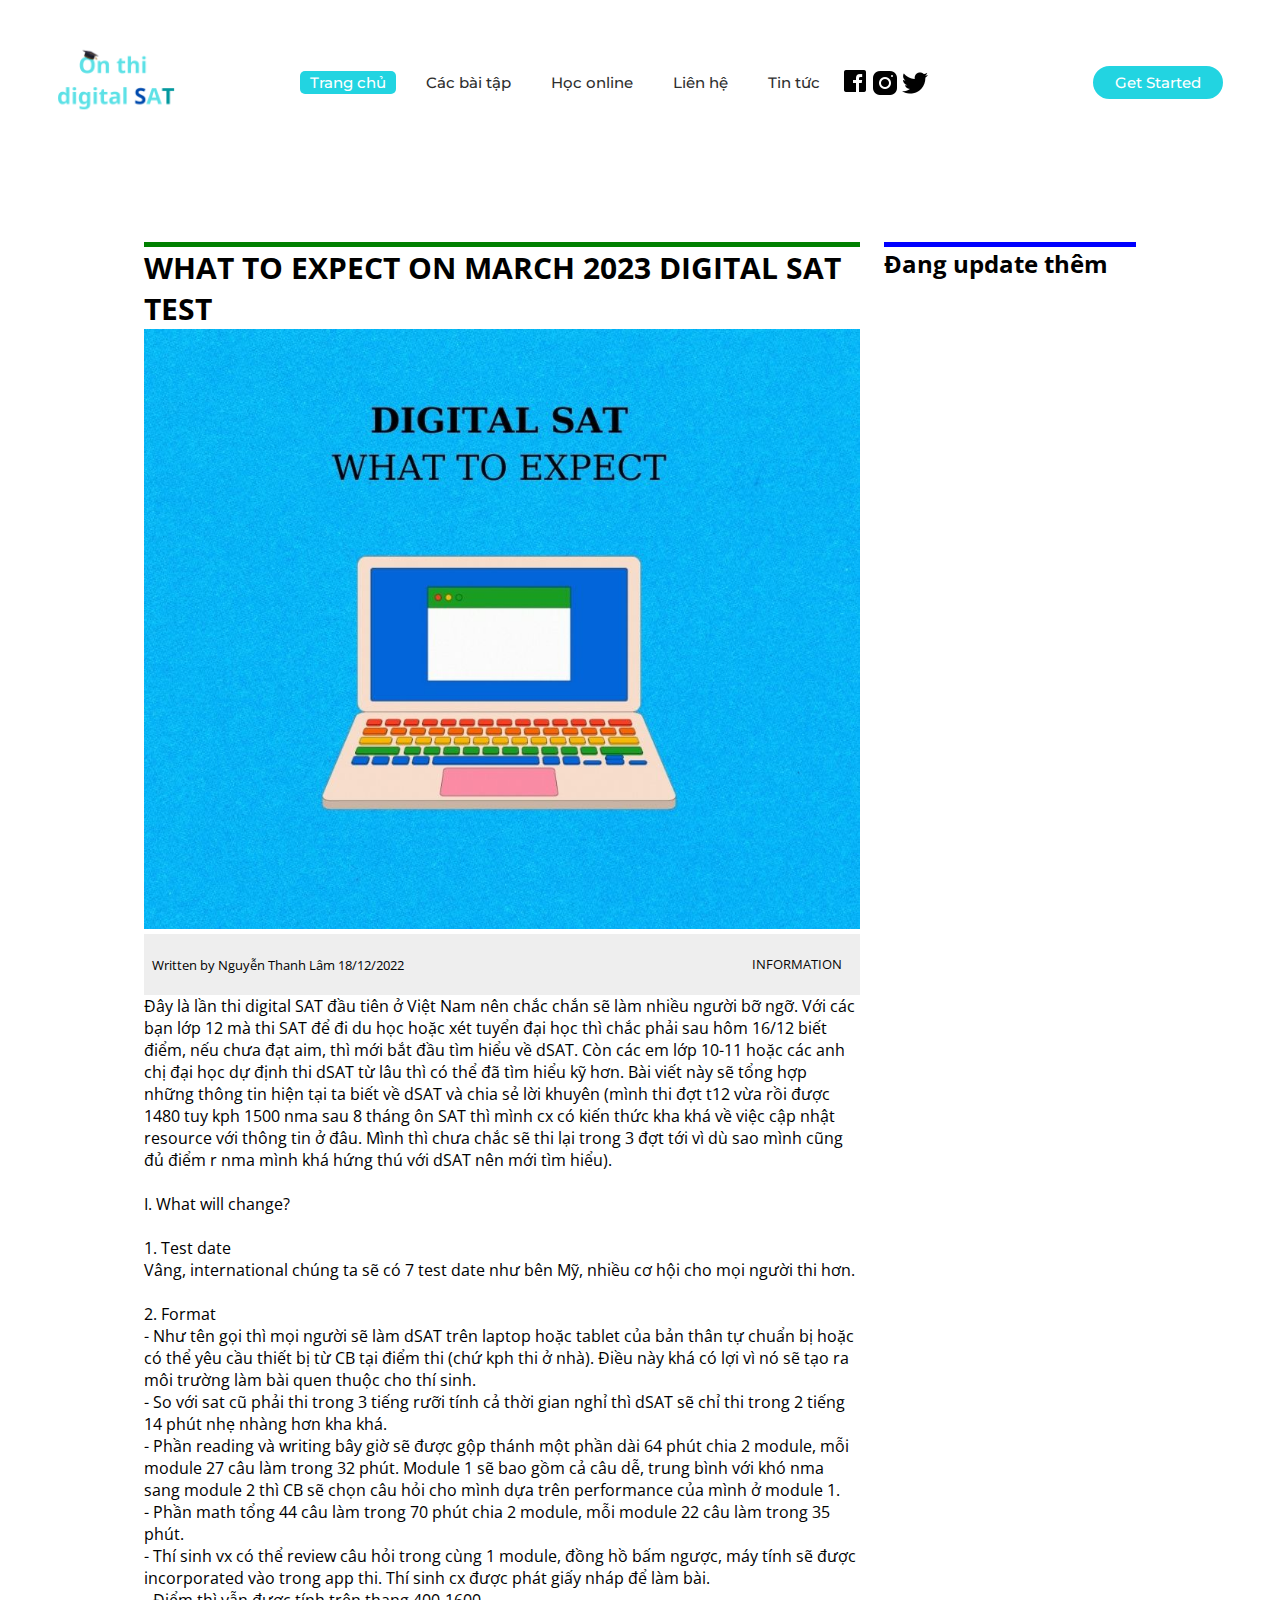
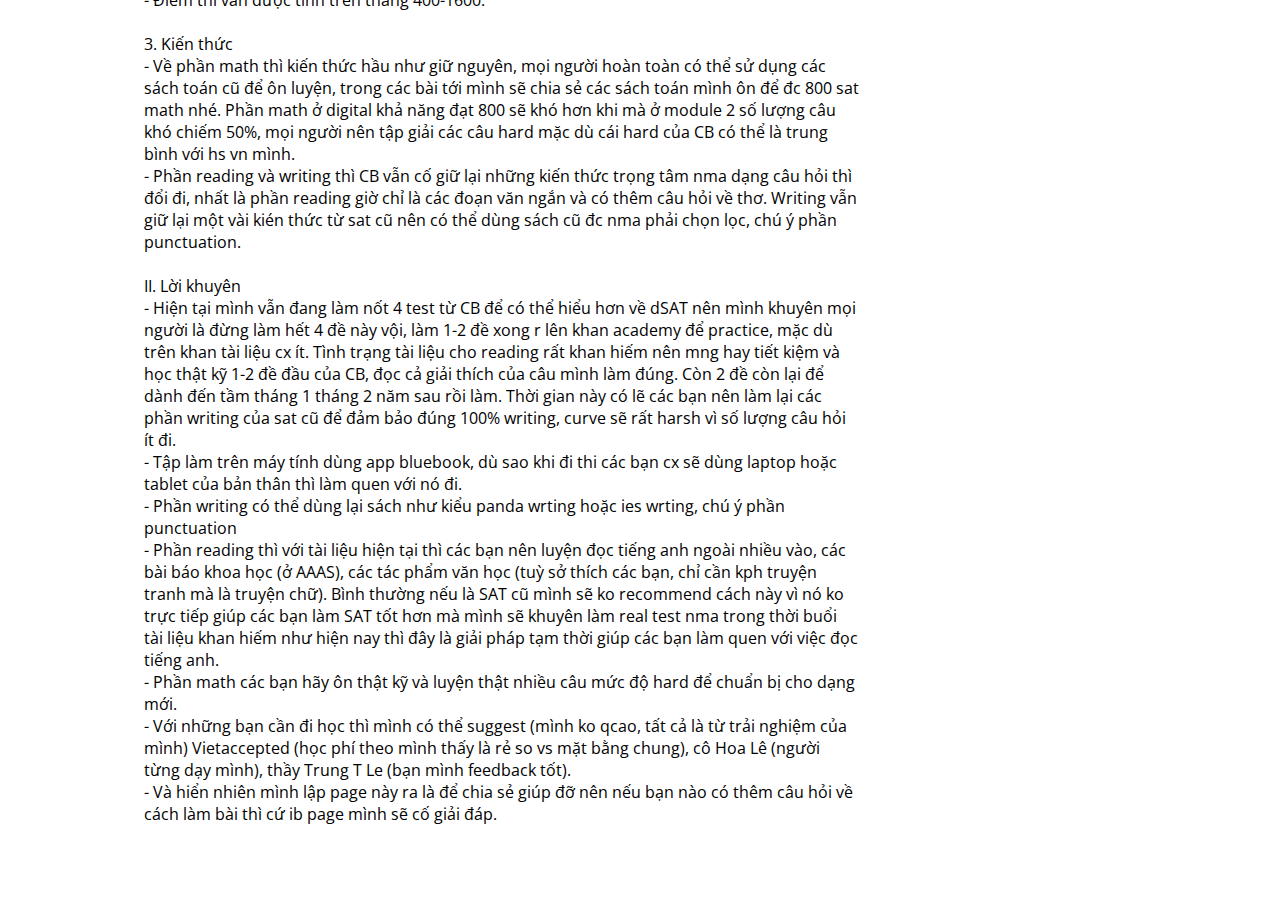
<file: articles1.html>
<!DOCTYPE html>
<html lang="en">
      <head>
            <link rel="shortcut icon" type="png" href="images/icon/logo2.png">
            <meta charset="utf-8">
	      <meta http-equiv="X-UA-Comaptible" content="IE=edge">
            <title>
                  WHAT TO EXPECT ON MARCH 2023 DIGITAL SAT TEST
            </title>
            <meta name="desciption" content="">
            <meta name="viewport" content="width=device-width, initial-scale=1">
            <link rel="stylesheet" type="text/css" href="style.css">
            <script type="text/javascript" src="script.js"></script>
            <script src="https://code.jquery.com/jquery-3.2.1.js"></script>
            <script>
                  $(window).on('scroll', function(){
                          if($(window).scrollTop()){
                            $('nav').addClass('black');
                          }else {
                      $('nav').removeClass('black');
                    }
                  })
            </script>
      </head>
      <body>
            <header style="height: 18vh" id="header">
                  <nav>
                        <div class="logo"><img src="images/icon/logo3.png" alt="logo"></div>
                        <ul>
                              <li><a class="active" href="index.html">Trang chủ</a></li>
                              <li><a href="exercises.html">Các bài tập</a></li>
                              <li><a href="studyonline.html">Học online</a></li>
                              <li><a href="#contactus_section">Liên hệ</a></li>
                              <li><a href="news.html">Tin tức</a></li>
                              <a href="https://www.facebook.com/profile.php?id=100088494652396" target="_blank">
                              <img src="images/icon/fb2.png"></a>
                              <img src="images/icon/insta2.png">
                              <img src="images/icon/tt2.png">
                        </ul>
                        <a class="get-started" href="login.html">Get Started</a>
                        <img src="images/icon/menu.png" class="menu" onclick="sideMenu(0)" alt="menu">
                  </nav>
            </header>
            <section id="article">
                  <div class="container">
                      <div class="page-container">
                          <article class="card">
                              <h1 style="font-size: 30px">WHAT TO EXPECT ON MARCH 2023 DIGITAL SAT TEST</h1>
                              <img style="height: 600px" src="images/articles/img1.jpeg" alt="">
                              <div class="meta">
                                  <small>
                                      <i class="fas fa-user"></i> Written by Nguyễn Thanh Lâm 18/12/2022
                                  </small>
                                  <div class="category category-ent">Information</div>
                              </div>
                              <p>  Đây là lần thi digital SAT đầu tiên ở Việt Nam nên chắc chắn sẽ làm nhiều người bỡ ngỡ. Với các bạn lớp 12 mà thi SAT để đi du học hoặc xét tuyển đại học thì chắc phải sau hôm 16/12 biết điểm, nếu chưa đạt aim, thì mới bắt đầu tìm hiểu về dSAT. Còn các em lớp 10-11 hoặc các anh chị đại học dự định thi dSAT từ lâu thì có thể đã tìm hiểu kỹ hơn. Bài viết này sẽ tổng hợp những thông tin hiện tại ta biết về dSAT và chia sẻ lời khuyên (mình thi đợt t12 vừa rồi được 1480 tuy kph 1500 nma sau 8 tháng ôn SAT thì mình cx có kiến thức kha khá về việc cập nhật resource với thông tin ở đâu. Mình thì chưa chắc sẽ thi lại trong 3 đợt tới vì dù sao mình cũng đủ điểm r nma mình khá hứng thú với dSAT nên mới tìm hiểu).</p>
                              <div></div>
                              <br>
                              <p>I. What will change?
                                    <br>
                                    <br>
                                    1. Test date<br>
                                    Vâng, international chúng ta sẽ có 7 test date như bên Mỹ, nhiều cơ hội cho mọi người thi hơn.</p>
                              <br>
                              <p>
                                    2. Format
                                    <br>
- Như tên gọi thì mọi người sẽ làm dSAT trên laptop hoặc tablet của bản thân tự chuẩn bị hoặc có thể yêu cầu thiết bị từ CB tại điểm thi (chứ kph thi ở nhà). Điều này khá có lợi vì nó sẽ tạo ra môi trường làm bài quen thuộc cho thí sinh.<br>
- So với sat cũ phải thi trong 3 tiếng rưỡi tính cả thời gian nghỉ thì dSAT sẽ chỉ thi trong 2 tiếng 14 phút nhẹ nhàng hơn kha khá.<br>
- Phần reading và writing bây giờ sẽ được gộp thánh một phần dài 64 phút chia 2 module, mỗi module 27 câu làm trong 32 phút. Module 1 sẽ bao gồm cả câu dễ, trung bình với khó nma sang module 2 thì CB sẽ chọn câu hỏi cho mình dựa trên performance của mình ở module 1.<br>
- Phần math tổng 44 câu làm trong 70 phút chia 2 module, mỗi module 22 câu làm trong 35 phút.<br>
- Thí sinh vx có thể review câu hỏi trong cùng 1 module, đồng hồ bấm ngược, máy tính sẽ được incorporated vào trong app thi. Thí sinh cx được phát giấy nháp để làm bài.<br>
- Điểm thì vẫn được tính trên thang 400-1600.<br><br>
3. Kiến thức<br>
- Về phần math thì kiến thức hầu như giữ nguyên, mọi người hoàn toàn có thể sử dụng các sách toán cũ để ôn luyện, trong các bài tới mình sẽ chia sẻ các sách toán mình ôn để đc 800 sat math nhé. Phần math ở digital khả năng đạt 800 sẽ khó hơn khi mà ở module 2 số lượng câu khó chiếm 50%, mọi người nên tập giải các câu hard mặc dù cái hard của CB có thể là trung bình với hs vn mình.<br>
- Phần reading và writing thì CB vẫn cố giữ lại những kiến thức trọng tâm nma dạng câu hỏi thì đổi đi, nhất là phần reading giờ chỉ là các đoạn văn ngắn và có thêm câu hỏi về thơ. Writing vẫn giữ lại một vài kién thức từ sat cũ nên có thể dùng sách cũ đc nma phải chọn lọc, chú ý phần punctuation.<br><br>

II. Lời khuyên<br>
- Hiện tại mình vẫn đang làm nốt 4 test từ CB để có thể hiểu hơn về dSAT nên mình khuyên mọi người là đừng làm hết 4 đề này vội, làm 1-2 đề xong r lên khan academy để practice, mặc dù trên khan tài liệu cx ít. Tình trạng tài liệu cho reading rất khan hiếm nên mng hay tiết kiệm và học thật kỹ 1-2 đề đầu của CB, đọc cả giải thích của câu mình làm đúng. Còn 2 đề còn lại để dành đến tầm tháng 1 tháng 2 năm sau rồi làm. Thời gian này có lẽ các bạn nên làm lại các phần writing của sat cũ để đảm bảo đúng 100% writing, curve sẽ rất harsh vì số lượng câu hỏi ít đi.<br>
- Tập làm trên máy tính dùng app bluebook, dù sao khi đi thi các bạn cx sẽ dùng laptop hoặc tablet của bản thân thì làm quen với nó đi.<br>
- Phần writing có thể dùng lại sách như kiểu panda wrting hoặc ies wrting, chú ý phần punctuation<br>
- Phần reading thì với tài liệu hiện tại thì các bạn nên luyện đọc tiếng anh ngoài nhiều vào, các bài báo khoa học (ở AAAS), các tác phẩm văn học (tuỳ sở thích các bạn, chỉ cần kph truyện tranh mà là truyện chữ). Bình thường nếu là SAT cũ mình sẽ ko recommend cách này vì nó ko trực tiếp giúp các bạn làm SAT tốt hơn mà mình sẽ khuyên làm real test nma trong thời buổi tài liệu khan hiếm như hiện nay thì đây là giải pháp tạm thời giúp các bạn làm quen với việc đọc tiếng anh.<br>
- Phần math các bạn hãy ôn thật kỹ và luyện thật nhiều câu mức độ hard để chuẩn bị cho dạng mới.<br>
- Với những bạn cần đi học thì mình có thể suggest (mình ko qcao, tất cả là từ trải nghiệm của mình) Vietaccepted (học phí theo mình thấy là rẻ so vs mặt bằng chung), cô Hoa Lê (người từng dạy mình), thầy Trung T Le (bạn mình feedback tốt).<br>
- Và hiển nhiên mình lập page này ra là để chia sẻ giúp đỡ nên nếu bạn nào có thêm câu hỏi về cách làm bài thì cứ ib page mình sẽ cố giải đáp.
                              </p>
                          </article>
                          <aside id="catagories" class="card">
                              <h2>Đang update thêm</h2>
                          </aside>
                      </div>
                  </div>
              </section>
      </body>
</html>
</file>
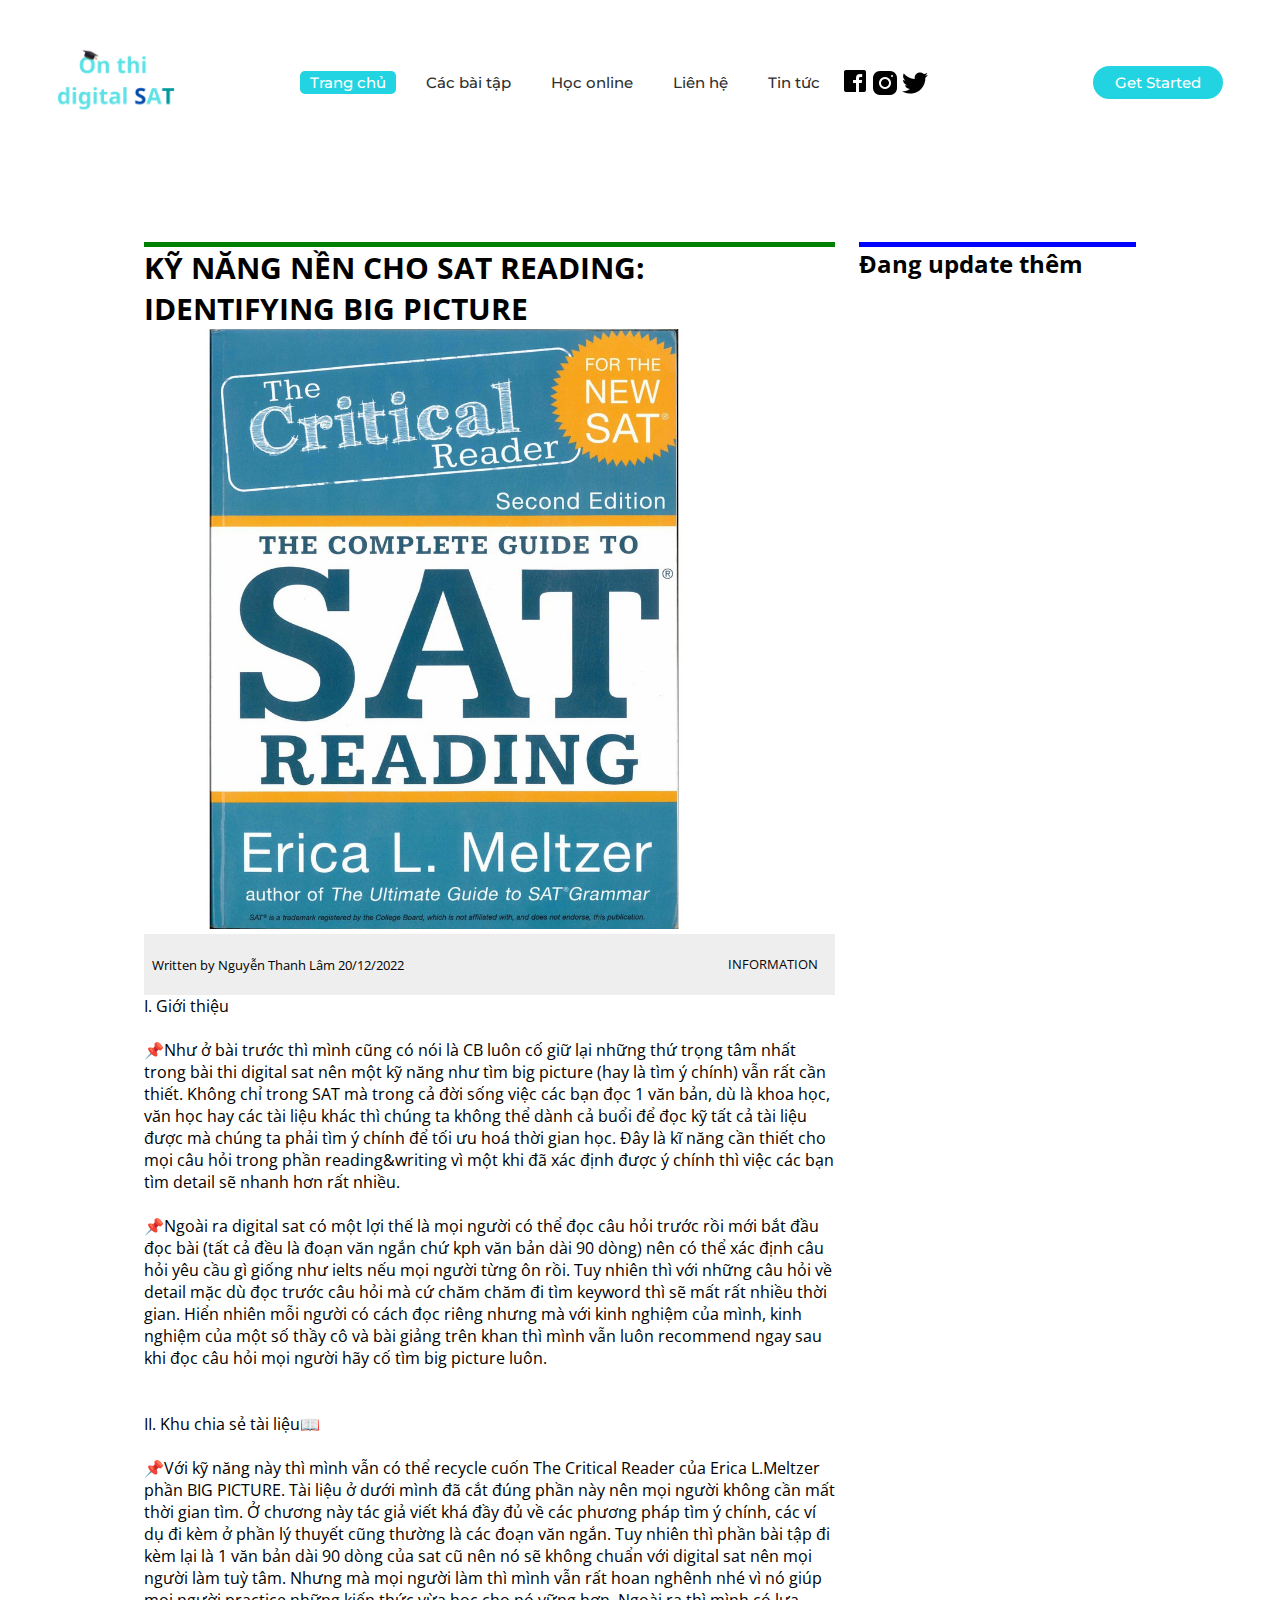
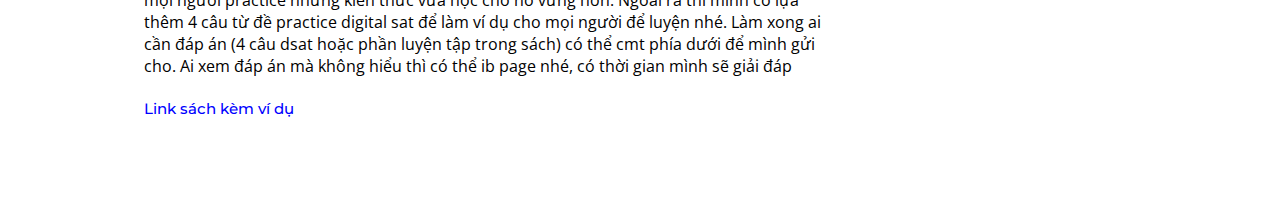
<file: articles2.html>
<!DOCTYPE html>
<html lang="en">
      <head>
            <link rel="shortcut icon" type="png" href="images/icon/logo2.png">
            <meta charset="utf-8">
	      <meta http-equiv="X-UA-Comaptible" content="IE=edge">
            <title>
                  KỸ NĂNG NỀN CHO SAT READING: IDENTIFYING BIG PICTURE
            </title>
            <meta name="desciption" content="">
            <meta name="viewport" content="width=device-width, initial-scale=1">
            <link rel="stylesheet" type="text/css" href="style.css">
            <script type="text/javascript" src="script.js"></script>
            <script src="https://code.jquery.com/jquery-3.2.1.js"></script>
            <script>
                  $(window).on('scroll', function(){
                          if($(window).scrollTop()){
                            $('nav').addClass('black');
                          }else {
                      $('nav').removeClass('black');
                    }
                  })
            </script>
      </head>
      <body>
            <header style="height: 18vh" id="header">
                  <nav>
                        <div class="logo"><img src="images/icon/logo3.png" alt="logo"></div>
                        <ul>
                              <li><a class="active" href="index.html">Trang chủ</a></li>
                              <li><a href="exercises.html">Các bài tập</a></li>
                              <li><a href="studyonline.html">Học online</a></li>
                              <li><a href="#contactus_section">Liên hệ</a></li>
                              <li><a href="news.html">Tin tức</a></li>
                              <a href="https://www.facebook.com/profile.php?id=100088494652396" target="_blank">
                              <img src="images/icon/fb2.png"></a>
                              <img src="images/icon/insta2.png">
                              <img src="images/icon/tt2.png">
                        </ul>
                        <a class="get-started" href="login.html">Get Started</a>
                        <img src="images/icon/menu.png" class="menu" onclick="sideMenu(0)" alt="menu">
                  </nav>
            </header>
            <section id="article">
                  <div class="container">
                      <div class="page-container">
                          <article class="card">
                              <h1 style="font-size: 30px">KỸ NĂNG NỀN CHO SAT READING: IDENTIFYING BIG PICTURE</h1>
                              <img style="height: 600px" src="images/articles/the critical reader 2nd.jpeg" alt="">
                              <div class="meta">
                                  <small>
                                      <i class="fas fa-user"></i> Written by Nguyễn Thanh Lâm 20/12/2022
                                  </small>
                                  <div class="category category-ent">Information</div>
                              </div>
                              <p>
                                    I. Giới thiệu<br><br>
📌Như ở bài trước thì mình cũng có nói là CB luôn cố giữ lại những thứ trọng tâm nhất trong bài thi digital sat nên một kỹ năng như tìm big picture (hay là tìm ý chính) vẫn rất cần thiết. Không chỉ trong SAT mà trong cả đời sống việc các bạn đọc 1 văn bản, dù là khoa học, văn học hay các tài liệu khác thì chúng ta không thể dành cả buổi để đọc kỹ tất cả tài liệu được mà chúng ta phải tìm ý chính để tối ưu hoá thời gian học. Đây là kĩ năng cần thiết cho mọi câu hỏi trong phần reading&writing vì một khi đã xác định được ý chính thì việc các bạn tìm detail sẽ nhanh hơn rất nhiều.<br><br>
📌Ngoài ra digital sat có một lợi thế là mọi người có thể đọc câu hỏi trước rồi mới bắt đầu đọc bài (tất cả đều là đoạn văn ngắn chứ kph văn bản dài 90 dòng) nên có thể xác định câu hỏi yêu cầu gì giống như ielts nếu mọi người từng ôn rồi. Tuy nhiên thì với những câu hỏi về detail mặc dù đọc trước câu hỏi mà cứ chăm chăm đi tìm keyword thì sẽ mất rất nhiều thời gian. Hiển nhiên mỗi người có cách đọc riêng nhưng mà với kinh nghiệm của mình, kinh nghiệm của một số thầy cô và bài giảng trên khan thì mình vẫn luôn recommend ngay sau khi đọc câu hỏi mọi người hãy cố tìm big picture luôn.<br><br><br>
  II. Khu chia sẻ tài liệu📖<br><br>
📌Với kỹ năng này thì mình vẫn có thể recycle cuốn The Critical Reader của Erica L.Meltzer phần BIG PICTURE. Tài liệu ở dưới mình đã cắt đúng phần này nên mọi người không cần mất thời gian tìm. Ở chương này tác giả viết khá đầy đủ về các phương pháp tìm ý chính, các ví dụ đi kèm ở phần lý thuyết cũng thường là các đoạn văn ngắn. Tuy nhiên thì phần bài tập đi kèm lại là 1 văn bản dài 90 dòng của sat cũ nên nó sẽ không chuẩn với digital sat nên mọi người làm tuỳ tâm. Nhưng mà mọi người làm thì mình vẫn rất hoan nghênh nhé vì nó giúp mọi người practice những kiến thức vừa học cho nó vững hơn. Ngoài ra thì mình có lựa thêm 4 câu từ đề practice digital sat để làm ví dụ cho mọi người để luyện nhé. Làm xong ai cần đáp án (4 câu dsat hoặc phần luyện tập trong sách) có thể cmt phía dưới để mình gửi cho. Ai xem đáp án mà không hiểu thì có thể ib page nhé, có thời gian mình sẽ giải đáp<br><br>
<a style="color:blue" target="_blank" href="https://drive.google.com/drive/folders/1odYy1I-nHNvFmB5UD1pS39OVY2fC7nyC?usp=sharing">Link sách kèm ví dụ</a>
                              </p>
                          </article>
                          <aside id="catagories" class="card">
                              <h2>Đang update thêm</h2>
                          </aside>
                      </div>
                  </div>
              </section>
      </body>
</html>
</file>
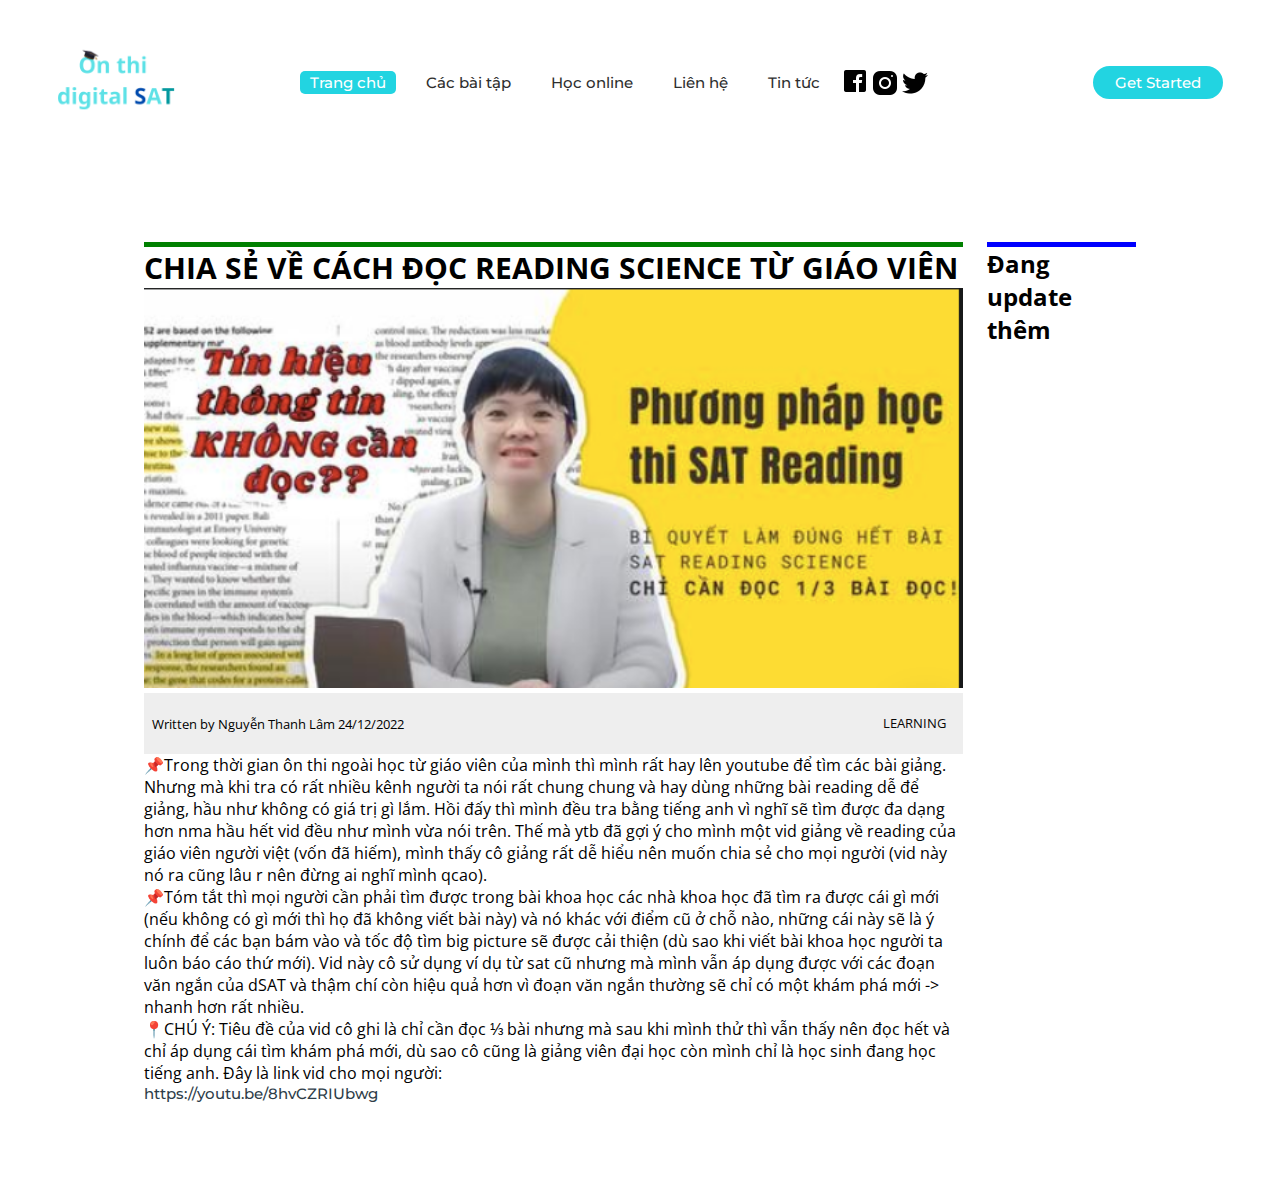
<file: articles3.html>
<!DOCTYPE html>
<html lang="en">
      <head>
            <link rel="shortcut icon" type="png" href="images/icon/logo2.png">
            <meta charset="utf-8">
	      <meta http-equiv="X-UA-Comaptible" content="IE=edge">
            <title>
                  CHIA SẺ VỀ CÁCH ĐỌC READING SCIENCE TỪ GIÁO VIÊN
            </title>
            <meta name="desciption" content="">
            <meta name="viewport" content="width=device-width, initial-scale=1">
            <link rel="stylesheet" type="text/css" href="style.css">
            <script type="text/javascript" src="script.js"></script>
            <script src="https://code.jquery.com/jquery-3.2.1.js"></script>
            <script>
                  $(window).on('scroll', function(){
                          if($(window).scrollTop()){
                            $('nav').addClass('black');
                          }else {
                      $('nav').removeClass('black');
                    }
                  })
            </script>
      </head>
      <body>
            <header style="height: 18vh" id="header">
                  <nav>
                        <div class="logo"><img src="images/icon/logo3.png" alt="logo"></div>
                        <ul>
                              <li><a class="active" href="index.html">Trang chủ</a></li>
                              <li><a href="exercises.html">Các bài tập</a></li>
                              <li><a href="studyonline.html">Học online</a></li>
                              <li><a href="#contactus_section">Liên hệ</a></li>
                              <li><a href="news.html">Tin tức</a></li>
                              <a href="https://www.facebook.com/profile.php?id=100088494652396" target="_blank">
                              <img src="images/icon/fb2.png"></a>
                              <img src="images/icon/insta2.png">
                              <img src="images/icon/tt2.png">
                        </ul>
                        <a class="get-started" href="login.html">Get Started</a>
                        <img src="images/icon/menu.png" class="menu" onclick="sideMenu(0)" alt="menu">
                  </nav>
            </header>
            <section id="article">
                  <div class="container">
                      <div class="page-container">
                          <article class="card">
                              <h1 style="font-size: 30px">CHIA SẺ VỀ CÁCH ĐỌC READING SCIENCE TỪ GIÁO VIÊN</h1>
                              <img style="height: 400px" src="images/articles/articles3.png" alt="">
                              <div class="meta">
                                  <small>
                                      <i class="fas fa-user"></i> Written by Nguyễn Thanh Lâm 24/12/2022
                                  </small>
                                  <div class="category category-ent">Learning</div>
                              </div>
                              <p>
                                    📌Trong thời gian ôn thi ngoài học từ giáo viên của mình thì mình rất hay lên youtube để tìm các bài giảng. Nhưng mà khi tra có rất nhiều kênh người ta nói rất chung chung và hay dùng những bài reading dễ để giảng, hầu như không có giá trị gì lắm. Hồi đấy thì mình đều tra bằng tiếng anh vì nghĩ sẽ tìm được đa dạng hơn nma hầu hết vid đều như mình vừa nói trên. Thế mà ytb đã gợi ý cho mình một vid giảng về reading của giáo viên người việt (vốn đã hiếm), mình thấy cô giảng rất dễ hiểu nên muốn chia sẻ cho mọi người (vid này nó ra cũng lâu r nên đừng ai nghĩ mình qcao).<br>
📌Tóm tắt thì mọi người cần phải tìm được trong bài khoa học các nhà khoa học đã tìm ra được cái gì mới (nếu không có gì mới thì họ đã không viết bài này) và nó khác với điểm cũ ở chỗ nào, những cái này sẽ là ý chính để các bạn bám vào và tốc độ tìm big picture sẽ được cải thiện (dù sao khi viết bài khoa học người ta luôn báo cáo thứ mới). Vid này cô sử dụng ví dụ từ sat cũ nhưng mà mình vẫn áp dụng được với các đoạn văn ngắn của dSAT và thậm chí còn hiệu quả hơn vì đoạn văn ngắn thường sẽ chỉ có một khám phá mới -> nhanh hơn rất nhiều.<br>
📍CHÚ Ý: Tiêu đề của vid cô ghi là chỉ cần đọc ⅓ bài nhưng mà sau khi mình thử thì vẫn thấy nên đọc hết và chỉ áp dụng cái tìm khám phá mới, dù sao cô cũng là giảng viên đại học còn mình chỉ là học sinh đang học tiếng anh.  Đây là link vid cho mọi người:<br> <a href="https://youtu.be/8hvCZRIUbwg">https://youtu.be/8hvCZRIUbwg</a>
                              </p>
                          </article>
                          <aside id="catagories" class="card">
                              <h2>Đang update thêm</h2>
                          </aside>
                      </div>
                  </div>
              </section>
      </body>
</html>
</file>
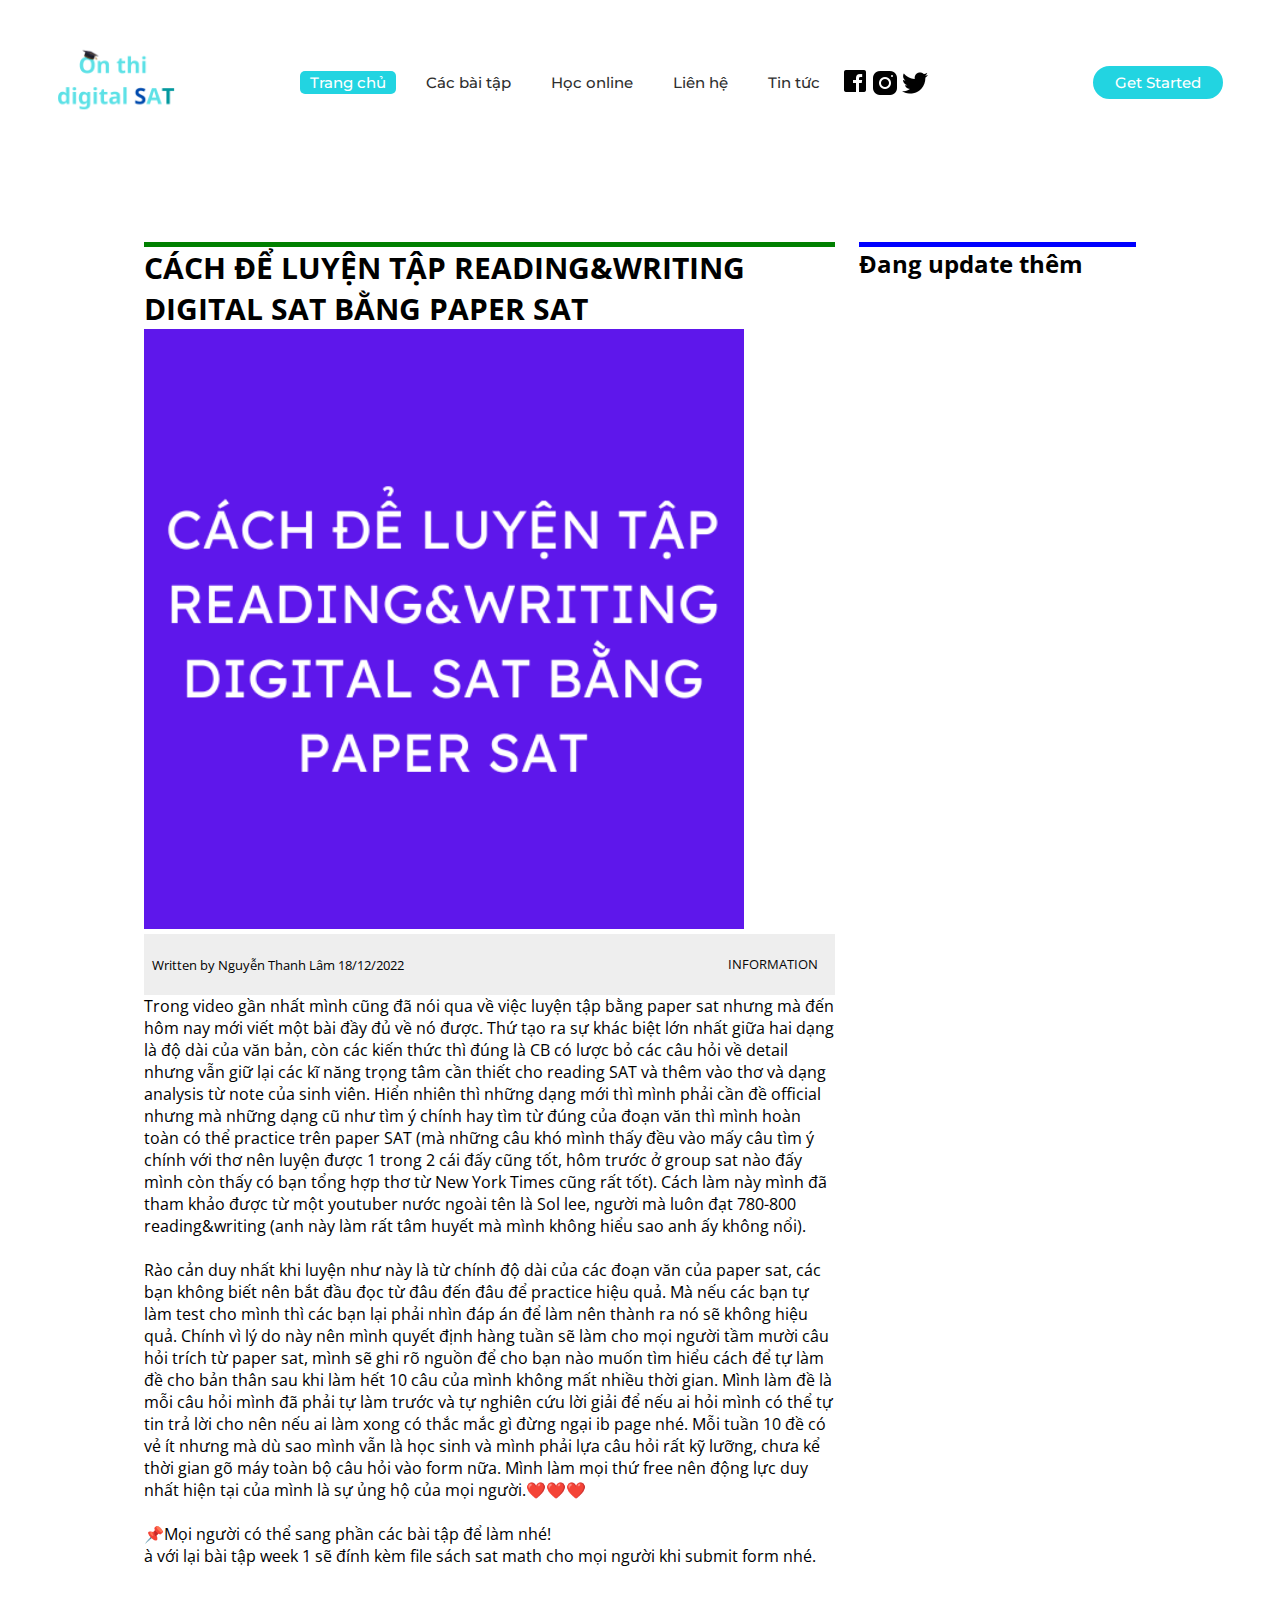
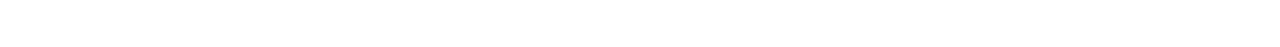
<file: articles4.html>
<!DOCTYPE html>
<html lang="en">
      <head>
            <link rel="shortcut icon" type="png" href="images/icon/logo2.png">
            <meta charset="utf-8">
	      <meta http-equiv="X-UA-Comaptible" content="IE=edge">
            <title>
                  CÁCH ĐỂ LUYỆN TẬP READING&WRITING DIGITAL SAT BẰNG PAPER SAT
            </title>
            <meta name="desciption" content="">
            <meta name="viewport" content="width=device-width, initial-scale=1">
            <link rel="stylesheet" type="text/css" href="style.css">
            <script type="text/javascript" src="script.js"></script>
            <script src="https://code.jquery.com/jquery-3.2.1.js"></script>
            <script>
                  $(window).on('scroll', function(){
                          if($(window).scrollTop()){
                            $('nav').addClass('black');
                          }else {
                      $('nav').removeClass('black');
                    }
                  })
            </script>
      </head>
      <body>
            <header style="height: 18vh" id="header">
                  <nav>
                        <div class="logo"><img src="images/icon/logo3.png" alt="logo"></div>
                        <ul>
                              <li><a class="active" href="index.html">Trang chủ</a></li>
                              <li><a href="exercises.html">Các bài tập</a></li>
                              <li><a href="studyonline.html">Học online</a></li>
                              <li><a href="#contactus_section">Liên hệ</a></li>
                              <li><a href="news.html">Tin tức</a></li>
                              <a href="https://www.facebook.com/profile.php?id=100088494652396" target="_blank">
                              <img src="images/icon/fb2.png"></a>
                              <img src="images/icon/insta2.png">
                              <img src="images/icon/tt2.png">
                        </ul>
                        <a class="get-started" href="login.html">Get Started</a>
                        <img src="images/icon/menu.png" class="menu" onclick="sideMenu(0)" alt="menu">
                  </nav>
            </header>
            <section id="article">
                  <div class="container">
                      <div class="page-container">
                          <article class="card">
                              <h1 style="font-size: 30px">CÁCH ĐỂ LUYỆN TẬP READING&WRITING DIGITAL SAT BẰNG PAPER SAT</h1>
                              <img style="height: 600px" src="images/articles/articles4.png" alt="">
                              <div class="meta">
                                  <small>
                                      <i class="fas fa-user"></i> Written by Nguyễn Thanh Lâm 18/12/2022
                                  </small>
                                  <div class="category category-ent">Information</div>
                              </div>
                              <p>
                                    Trong video gần nhất mình cũng đã nói qua về việc luyện tập bằng paper sat nhưng mà đến hôm nay mới viết một bài đầy đủ về nó được. Thứ tạo ra sự khác biệt lớn nhất giữa hai dạng là độ dài của văn bản, còn các kiến thức thì đúng là CB có lược bỏ các câu hỏi về detail nhưng vẫn giữ lại các kĩ năng trọng tâm cần thiết cho reading SAT và thêm vào thơ và dạng analysis từ note của sinh viên. Hiển nhiên thì những dạng mới thì mình phải cần đề official nhưng mà những dạng cũ như tìm ý chính hay tìm từ đúng của đoạn văn thì mình hoàn toàn có thể practice trên paper SAT (mà những câu khó mình thấy đều vào mấy câu tìm ý chính với thơ nên luyện được 1 trong 2 cái đấy cũng tốt, hôm trước ở group sat nào đấy mình còn thấy có bạn tổng hợp thơ từ New York Times cũng rất tốt). Cách làm này mình đã tham khảo được từ một youtuber nước ngoài tên là Sol lee, người mà luôn đạt 780-800 reading&writing (anh này làm rất tâm huyết mà mình không hiểu sao anh ấy không nổi).<br><br>
Rào cản duy nhất khi luyện như này là từ chính độ dài của các đoạn văn của paper sat, các bạn không biết nên bắt đầu đọc từ đâu đến đâu để practice hiệu quả. Mà nếu các bạn tự làm test cho mình thì các bạn lại phải nhìn đáp án để làm nên thành ra nó sẽ không hiệu quả. Chính vì lý do này nên mình quyết định hàng tuần sẽ làm cho mọi người tầm mười câu hỏi trích từ paper sat, mình sẽ ghi rõ nguồn để cho bạn nào muốn tìm hiểu cách để tự làm đề cho bản thân sau khi làm hết 10 câu của mình không mất nhiều thời gian. Mình làm đề là mỗi câu hỏi mình đã phải tự làm trước và tự nghiên cứu lời giải để nếu ai hỏi mình có thể tự tin trả lời cho nên nếu ai làm xong có thắc mắc gì đừng ngại ib page nhé. Mỗi tuần 10 đề có vẻ ít nhưng mà dù sao mình vẫn là học sinh và mình phải lựa câu hỏi rất kỹ lưỡng, chưa kể thời gian gõ máy toàn bộ câu hỏi vào form nữa. Mình làm mọi thứ free nên động lực duy nhất hiện tại của mình là sự ủng hộ của mọi người.❤️❤️❤️ <br><br>
📌Mọi người có thể sang phần các bài tập để làm nhé!<br>
à với lại bài tập week 1 sẽ đính kèm file sách sat math cho mọi người khi submit form nhé.

                              </p>
                              
                          </article>
                          <aside id="catagories" class="card">
                              <h2>Đang update thêm</h2>
                          </aside>
                      </div>
                  </div>
              </section>
      </body>
</html>
</file>
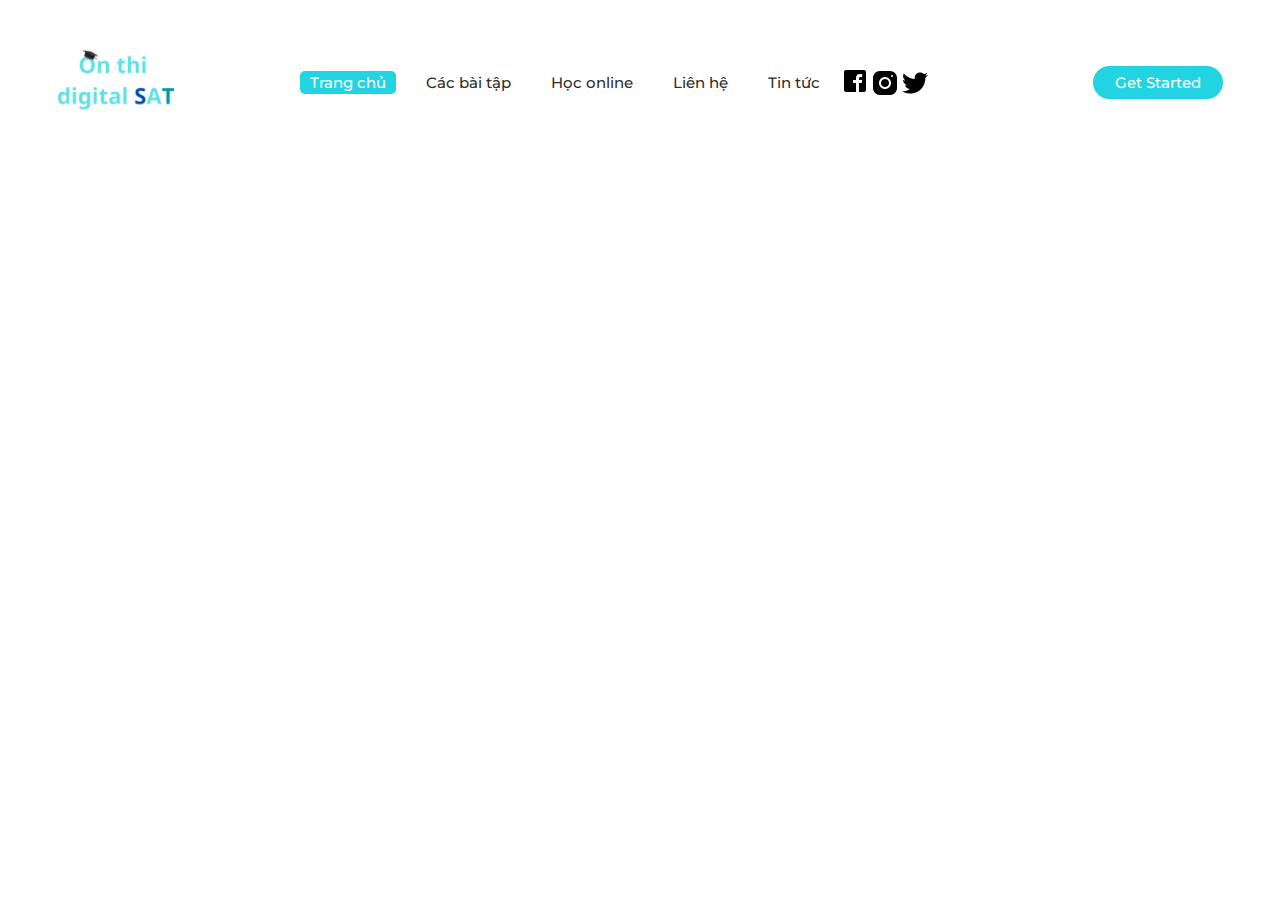
<file: exercises1.html>
<!DOCTYPE html>
<html lang="en">
      <head>
      <link rel="shortcut icon" type="png" href="images/icon/logo2.png">
	<meta charset="utf-8">
	<meta http-equiv="X-UA-Comaptible" content="IE=edge">
	<title>Bài tập - Ôn thi digital SAT</title>
	<meta name="desciption" content="">
	<meta name="viewport" content="width=device-width, initial-scale=1">
	<link rel="stylesheet" type="text/css" href="style.css">
	<script type="text/javascript" src="script.js"></script>
	<script src="https://code.jquery.com/jquery-3.2.1.js"></script>
	<script>
		$(window).on('scroll', function(){
  			if($(window).scrollTop()){
  			  $('nav').addClass('black');
 			 }else {
 		   $('nav').removeClass('black');
 		 }
		})
	</script>
      </head>
      <body>
            <header id="header">
                  <nav>
                        <div class="logo"><img src="images/icon/logo3.png" alt="logo"></div>
                        <ul>
                              <li><a class="active" href="index.html">Trang chủ</a></li>
                              <li><a href="exercises.html">Các bài tập</a></li>
                              <li><a href="#services_section">Học online</a></li>
                              <li><a href="#contactus_section">Liên hệ</a></li>
                              <li><a href="#contactus_section">Tin tức</a></li>
                              <a href="https://www.facebook.com/profile.php?id=100088494652396" target="_blank">
                              <img src="images/icon/fb2.png"></a>
                              <img src="images/icon/insta2.png">
                              <img src="images/icon/tt2.png">
                        </ul>
                        <a class="get-started" href="login.html">Get Started</a>
                        <img src="images/icon/menu.png" class="menu" onclick="sideMenu(0)" alt="menu">
                  </nav>
                  
                  <div>
                        <iframe style="padding-top: 200px; padding-left: 200px; align-items: center" src="https://docs.google.com/forms/d/e/1FAIpQLSfueChXm4oYeHsmr-ja8U3j5V38SLS0M0CpsL_S8DT-RcWx2g/viewform?embedded=true" width="1200" height="750" frameborder="0" marginheight="0" marginwidth="0">Đang tải…</iframe>
                  </div>
            </header>
            
      </body>
</html>
</file>
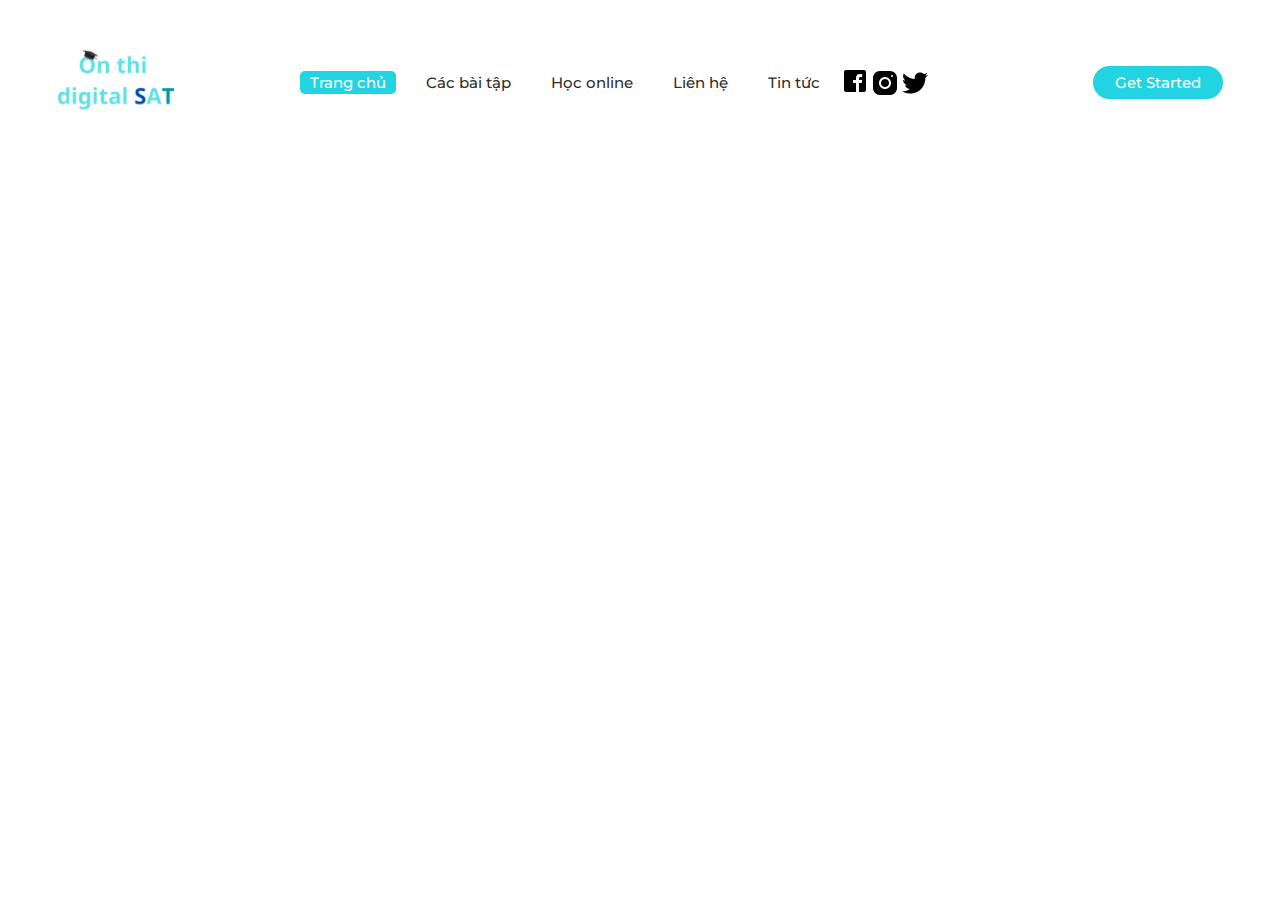
<file: exercises2.html>
<!DOCTYPE html>
<html lang="en">
      <head>
      <link rel="shortcut icon" type="png" href="images/icon/logo2.png">
	<meta charset="utf-8">
	<meta http-equiv="X-UA-Comaptible" content="IE=edge">
	<title>Bài tập - Ôn thi digital SAT</title>
	<meta name="desciption" content="">
	<meta name="viewport" content="width=device-width, initial-scale=1">
	<link rel="stylesheet" type="text/css" href="style.css">
	<script type="text/javascript" src="script.js"></script>
	<script src="https://code.jquery.com/jquery-3.2.1.js"></script>
	<script>
		$(window).on('scroll', function(){
  			if($(window).scrollTop()){
  			  $('nav').addClass('black');
 			 }else {
 		   $('nav').removeClass('black');
 		 }
		})
	</script>
      </head>
      <body>
            <header id="header">
                  <nav>
                        <div class="logo"><img src="images/icon/logo3.png" alt="logo"></div>
                        <ul>
                              <li><a class="active" href="index.html">Trang chủ</a></li>
                              <li><a href="exercises.html">Các bài tập</a></li>
                              <li><a href="#services_section">Học online</a></li>
                              <li><a href="#contactus_section">Liên hệ</a></li>
                              <li><a href="#contactus_section">Tin tức</a></li>
                              <a href="https://www.facebook.com/profile.php?id=100088494652396" target="_blank">
                              <img src="images/icon/fb2.png"></a>
                              <img src="images/icon/insta2.png">
                              <img src="images/icon/tt2.png">
                        </ul>
                        <a class="get-started" href="login.html">Get Started</a>
                        <img src="images/icon/menu.png" class="menu" onclick="sideMenu(0)" alt="menu">
                  </nav>
                  
                  <div>
                        <iframe style="padding-top: 200px; padding-left: 200px; align-items: center" src="https://docs.google.com/forms/d/e/1FAIpQLScURzvr1RaHIQPaf4wydkM8SdlasejoQhAlgzEptFY37n7t4g/viewform?embedded=true" width="1200" height="750" frameborder="0" marginheight="0" marginwidth="0">Đang tải…</iframe>
                  </div>
            </header>
            
      </body>
</html>
</file>
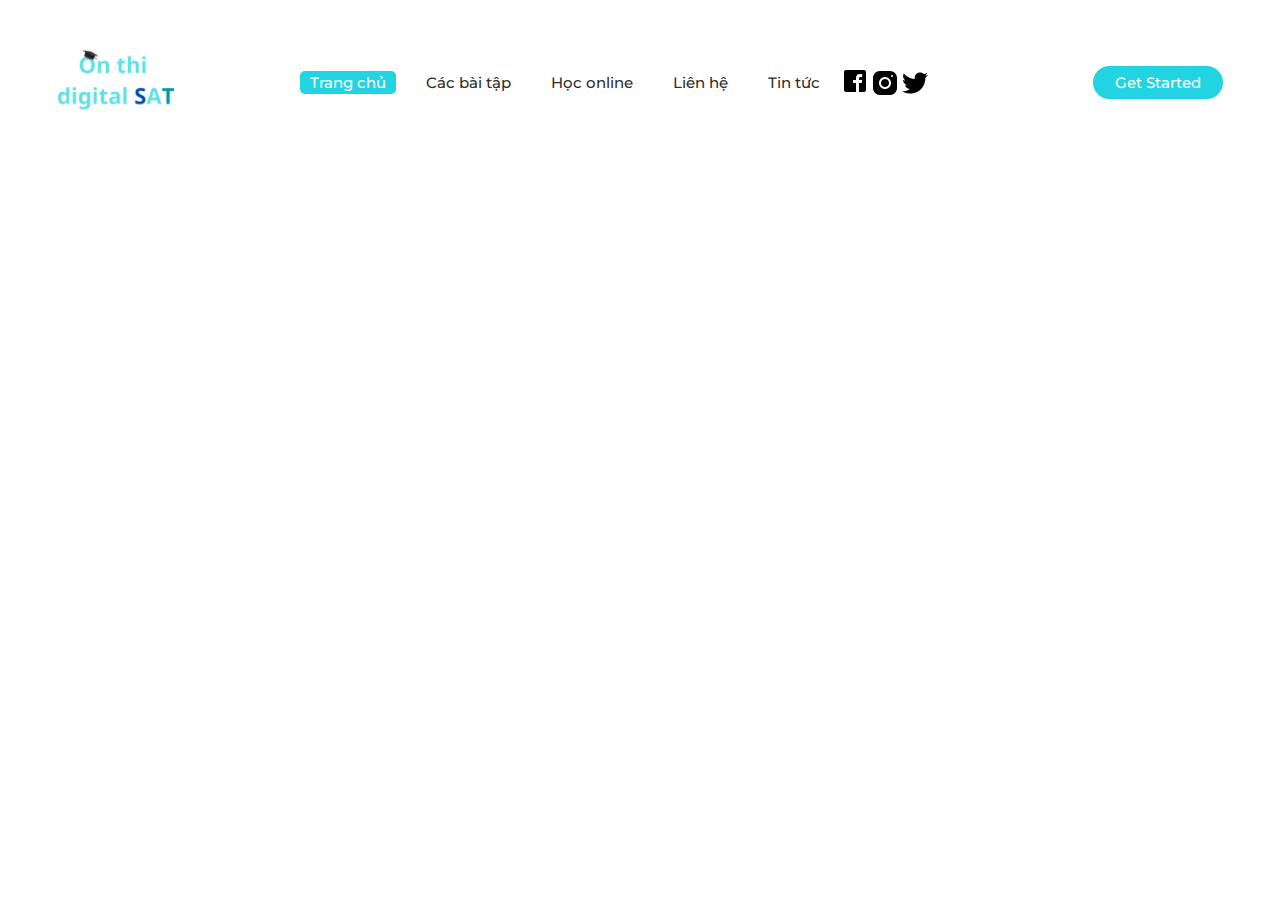
<file: exercises3.html>
<!DOCTYPE html>
<html lang="en">
      <head>
      <link rel="shortcut icon" type="png" href="images/icon/logo2.png">
	<meta charset="utf-8">
	<meta http-equiv="X-UA-Comaptible" content="IE=edge">
	<title>Bài tập - Ôn thi digital SAT</title>
	<meta name="desciption" content="">
	<meta name="viewport" content="width=device-width, initial-scale=1">
	<link rel="stylesheet" type="text/css" href="style.css">
	<script type="text/javascript" src="script.js"></script>
	<script src="https://code.jquery.com/jquery-3.2.1.js"></script>
	<script>
		$(window).on('scroll', function(){
  			if($(window).scrollTop()){
  			  $('nav').addClass('black');
 			 }else {
 		   $('nav').removeClass('black');
 		 }
		})
	</script>
      </head>
      <body>
            <header id="header">
                  <nav>
                        <div class="logo"><img src="images/icon/logo3.png" alt="logo"></div>
                        <ul>
                              <li><a class="active" href="index.html">Trang chủ</a></li>
                              <li><a href="exercises.html">Các bài tập</a></li>
                              <li><a href="#services_section">Học online</a></li>
                              <li><a href="#contactus_section">Liên hệ</a></li>
                              <li><a href="#contactus_section">Tin tức</a></li>
                              <a href="https://www.facebook.com/profile.php?id=100088494652396" target="_blank">
                              <img src="images/icon/fb2.png"></a>
                              <img src="images/icon/insta2.png">
                              <img src="images/icon/tt2.png">
                        </ul>
                        <a class="get-started" href="login.html">Get Started</a>
                        <img src="images/icon/menu.png" class="menu" onclick="sideMenu(0)" alt="menu">
                  </nav>
                  <div>
                        <iframe style="padding-top: 200px; padding-left: 200px; align-items: center" src="https://docs.google.com/forms/d/e/1FAIpQLSckUL8rEKKkKoKei_qLfYl-YIfCtaGThi-4MJQKq32ShtFAAg/viewform?embedded=true" width="1200" height="750" frameborder="0" marginheight="0" marginwidth="0">Đang tải…</iframe>
                  </div>
                  
            </header>
            
      </body>
</html>
</file>
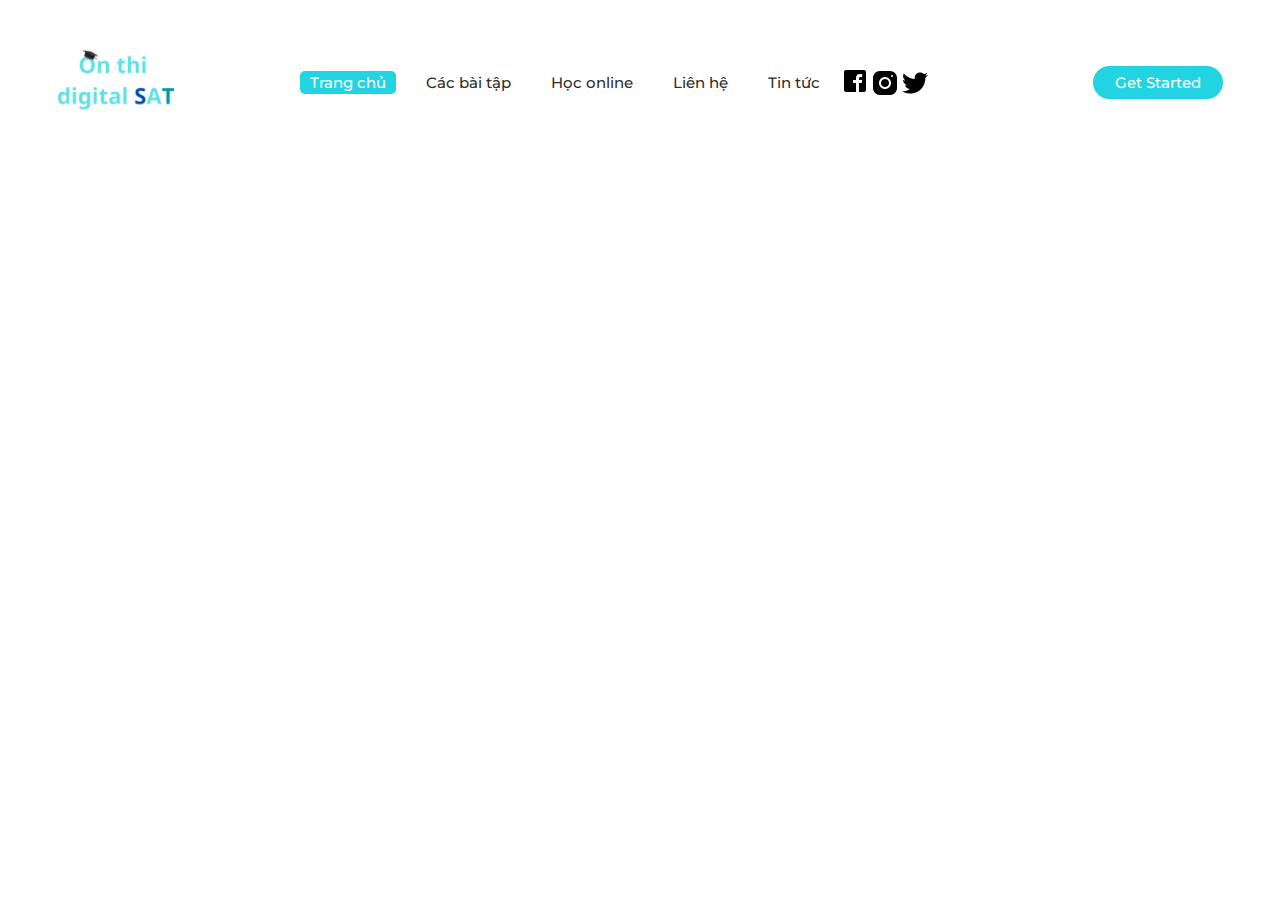
<file: exercises4.html>
<!DOCTYPE html>
<html lang="en">
      <head>
      <link rel="shortcut icon" type="png" href="images/icon/logo2.png">
	<meta charset="utf-8">
	<meta http-equiv="X-UA-Comaptible" content="IE=edge">
	<title>Bài tập - Ôn thi digital SAT</title>
	<meta name="desciption" content="">
	<meta name="viewport" content="width=device-width, initial-scale=1">
	<link rel="stylesheet" type="text/css" href="style.css">
	<script type="text/javascript" src="script.js"></script>
	<script src="https://code.jquery.com/jquery-3.2.1.js"></script>
	<script>
		$(window).on('scroll', function(){
  			if($(window).scrollTop()){
  			  $('nav').addClass('black');
 			 }else {
 		   $('nav').removeClass('black');
 		 }
		})
	</script>
      </head>
      <body>
            <header id="header">
                  <nav>
                        <div class="logo"><img src="images/icon/logo3.png" alt="logo"></div>
                        <ul>
                              <li><a class="active" href="index.html">Trang chủ</a></li>
                              <li><a href="exercises.html">Các bài tập</a></li>
                              <li><a href="#services_section">Học online</a></li>
                              <li><a href="#contactus_section">Liên hệ</a></li>
                              <li><a href="#contactus_section">Tin tức</a></li>
                              <a href="https://www.facebook.com/profile.php?id=100088494652396" target="_blank">
                              <img src="images/icon/fb2.png"></a>
                              <img src="images/icon/insta2.png">
                              <img src="images/icon/tt2.png">
                        </ul>
                        <a class="get-started" href="login.html">Get Started</a>
                        <img src="images/icon/menu.png" class="menu" onclick="sideMenu(0)" alt="menu">
                  </nav>
                  
                  <div>
                        <iframe id = "exer" style="padding-top: 200px; padding-left: 200px; align-items: center" src="https://docs.google.com/forms/d/e/1FAIpQLSf02_ApjFdBuAAvVRQmp6Urevgwskrbiv9NoVAX8HedL-voRA/viewform?embedded=true" width="1200" height="750" frameborder="0" marginheight="0" marginwidth="0">Đang tải…</iframe>
                  </div>
            </header>
            
      </body>
</html>
</file>
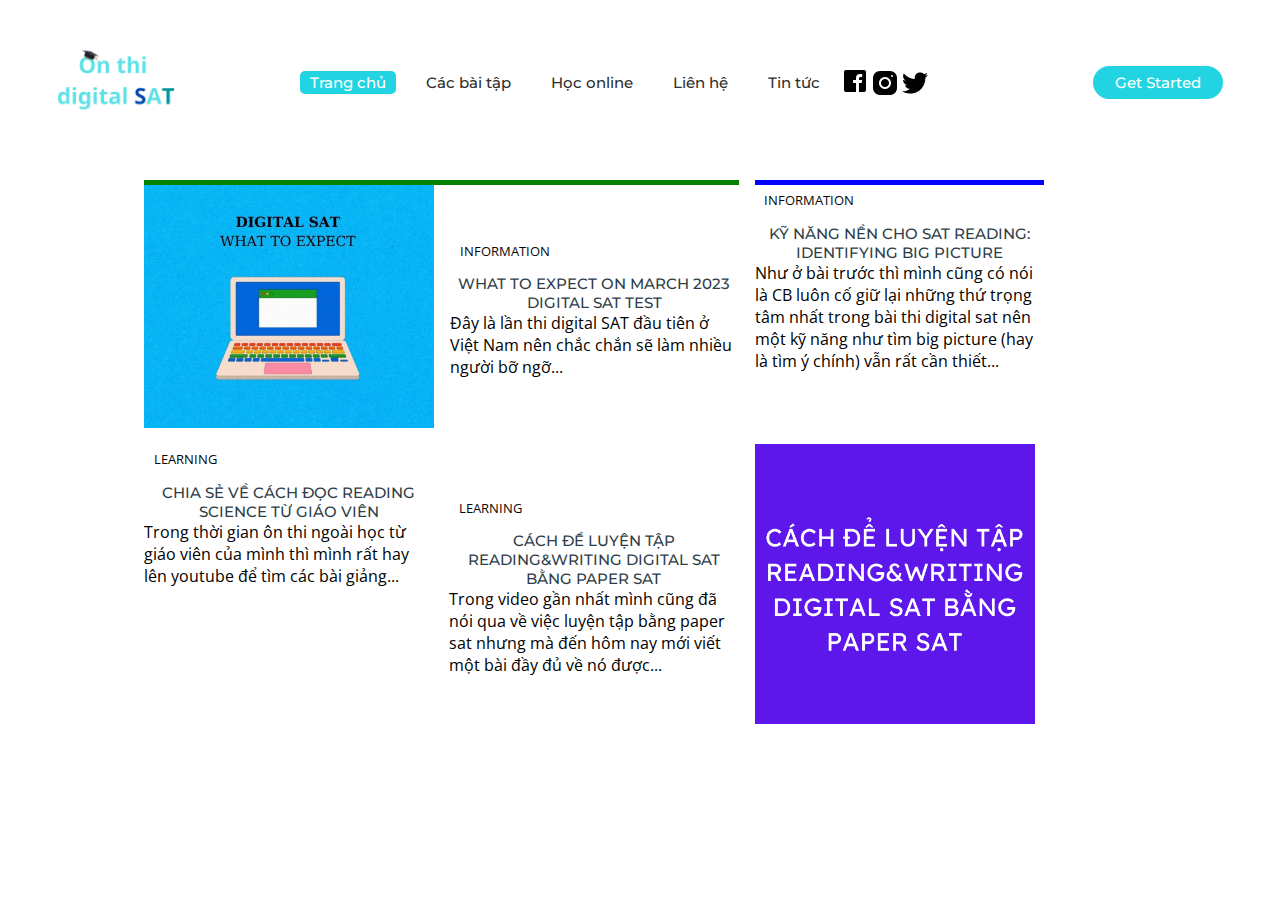
<file: news.html>
<!DOCTYPE html>
<html lang="en">
      <head>
      <link rel="shortcut icon" type="png" href="images/icon/logo2.png">
	<meta charset="utf-8">
	<meta http-equiv="X-UA-Comaptible" content="IE=edge">
            <title>
                  Tin tức - Ôn thi digital SAT
            </title>
      <meta name="desciption" content="">
	<meta name="viewport" content="width=device-width, initial-scale=1">
	<link rel="stylesheet" type="text/css" href="style.css">
	<script type="text/javascript" src="script.js"></script>
	<script src="https://code.jquery.com/jquery-3.2.1.js"></script>
	<script>
		$(window).on('scroll', function(){
  			if($(window).scrollTop()){
  			  $('nav').addClass('black');
 			 }else {
 		   $('nav').removeClass('black');
 		 }
		})
	</script>
      <link href="https://cdn.jsdelivr.net/npm/bootstrap@5.3.0-alpha1/dist/css/bootstrap.min.css" rel="stylesheet" integrity="sha384-GLhlTQ8iRABdZLl6O3oVMWSktQOp6b7In1Zl3/Jr59b6EGGoI1aFkw7cmDA6j6gD" crossorigin="anonymous">
      </head>
      <body>
            <header style="height: 20vh" id="header">
                  <nav>
                        <div class="logo"><img src="images/icon/logo3.png" alt="logo"></div>
                        <ul>
                              <li><a class="active" href="index.html">Trang chủ</a></li>
                              <li><a href="exercises.html">Các bài tập</a></li>
                              <li><a href="studyonline.html">Học online</a></li>
                              <li><a href="#contactus_section">Liên hệ</a></li>
                              <li><a href="news.html">Tin tức</a></li>
                              <a href="https://www.facebook.com/profile.php?id=100088494652396" target="_blank">
                              <img src="images/icon/fb2.png"></a>
                              <img src="images/icon/insta2.png">
                              <img src="images/icon/tt2.png">
                        </ul>
                        <a class="get-started" href="login.html">Get Started</a>
                        <img src="images/icon/menu.png" class="menu" onclick="sideMenu(0)" alt="menu">
                  </nav>
            </header>
            <section id="home-articles" class="py-2">
        <div class="container">
            <div class="articles-container">

                <article class="card">
                    <img style="width: 290px" src="images/articles/img1.jpeg" alt="">
                    <div>
                        <div class="category category-ent">Information</div>
                        <br>
                        <h3>
                            <a href="articles1.html">WHAT TO EXPECT ON MARCH 2023 DIGITAL SAT TEST</a>
                        </h3>
                        <p>Đây là lần thi digital SAT đầu tiên ở Việt Nam nên chắc chắn sẽ làm nhiều người bỡ ngỡ...</p>
                    </div>
                </article>

                <article class="card">                   
                    <div class="category category-sports">Information</div>
                    <h3>
                        <a href="articles2.html">KỸ NĂNG NỀN CHO SAT READING: IDENTIFYING BIG PICTURE</a>
                    </h3>
                    <p>Như ở bài trước thì mình cũng có nói là CB luôn cố giữ lại những thứ trọng tâm nhất trong bài thi digital sat nên một kỹ năng như tìm big picture (hay là tìm ý chính) vẫn rất cần thiết...</p>               
                </article>

                <article class="card">                
                    <div class="category category-tech">Learning</div>
                    <h3>
                        <a href="articles3.html">CHIA SẺ VỀ CÁCH ĐỌC READING SCIENCE TỪ GIÁO VIÊN</a>
                    </h3>
                    <p>Trong thời gian ôn thi ngoài học từ giáo viên của mình thì mình rất hay lên youtube để tìm các bài giảng...</p>               
                </article>
        
                <article class="card">
                    <div>
                        <div class="category category-ent">Learning</div>
                        <h3>
                            <a href="articles4.html">CÁCH ĐỂ LUYỆN TẬP READING&WRITING DIGITAL SAT BẰNG PAPER SAT</a>
                        </h3>
                        <p>Trong video gần nhất mình cũng đã nói qua về việc luyện tập bằng paper sat nhưng mà đến hôm nay mới viết một bài đầy đủ về nó được...</p>
                    </div>
                    <img style="width: 280px" src="images/articles/articles4.png" alt="">
                </article>
            </div>
        </div>
    </section>
      </body>
</html>
</file>
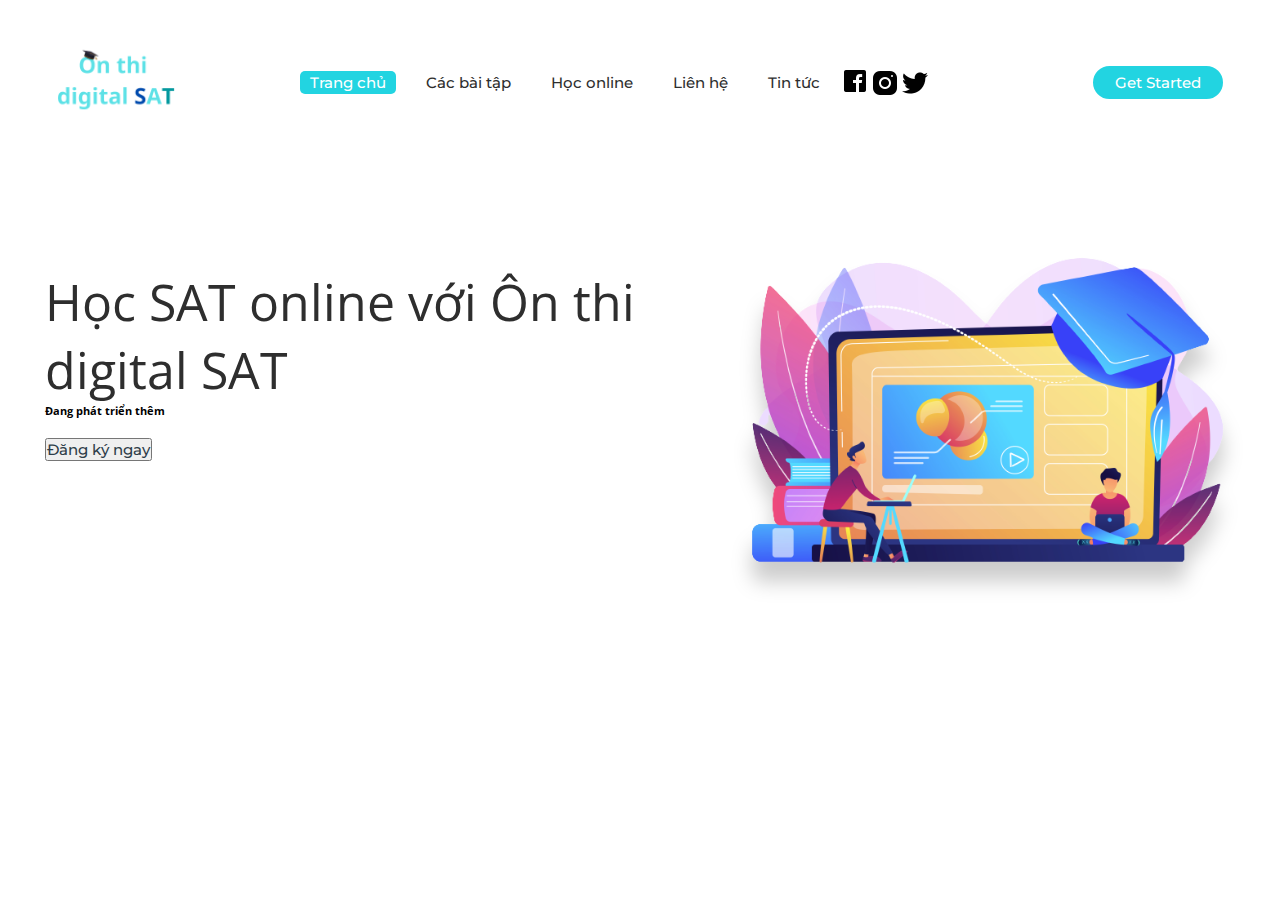
<file: studyonline.html>
<!DOCTYPE html>
<html lang="en">
      <head>
      <link rel="shortcut icon" type="png" href="images/icon/logo2.png">
	<meta charset="utf-8">
	<meta http-equiv="X-UA-Comaptible" content="IE=edge">
            <title>
                  Học online - Ôn thi digital SAT
            </title>
      <meta name="desciption" content="">
	<meta name="viewport" content="width=device-width, initial-scale=1">
	<link rel="stylesheet" type="text/css" href="style.css">
	<script type="text/javascript" src="script.js"></script>
	<script src="https://code.jquery.com/jquery-3.2.1.js"></script>
	<script>
		$(window).on('scroll', function(){
  			if($(window).scrollTop()){
  			  $('nav').addClass('black');
 			 }else {
 		   $('nav').removeClass('black');
 		 }
		})
	</script>
      <link href="https://cdn.jsdelivr.net/npm/bootstrap@5.3.0-alpha1/dist/css/bootstrap.min.css" rel="stylesheet" integrity="sha384-GLhlTQ8iRABdZLl6O3oVMWSktQOp6b7In1Zl3/Jr59b6EGGoI1aFkw7cmDA6j6gD" crossorigin="anonymous">
      </head>
      <body>
            <header style="height: 10vh" id="header">
                  <nav>
                        <div class="logo"><img src="images/icon/logo3.png" alt="logo"></div>
                        <ul>
                              <li><a class="active" href="index.html">Trang chủ</a></li>
                              <li><a href="exercises.html">Các bài tập</a></li>
                              <li><a href="studyonline.html">Học online</a></li>
                              <li><a href="#contactus_section">Liên hệ</a></li>
                              <li><a href="news.html">Tin tức</a></li>
                              <a href="https://www.facebook.com/profile.php?id=100088494652396" target="_blank">
                              <img src="images/icon/fb2.png"></a>
                              <img src="images/icon/insta2.png">
                              <img src="images/icon/tt2.png">
                        </ul>
                        <a class="get-started" href="login.html">Get Started</a>
                        <img src="images/icon/menu.png" class="menu" onclick="sideMenu(0)" alt="menu">
                  </nav>
                  <div class="head-container">
                        <div class="quote">
                              <p>Học SAT online với Ôn thi digital SAT</p>
				<h6>Đang phát triển thêm</h6>
                              <div class="play">
                                    <a href="https://www.facebook.com/profile.php?id=100088494652396" target=-blank ><button type="button" class="btn btn-info">Đăng ký ngay</button></a>
                              </div>
                        </div>
                        <div style="width: 500px"class="svg-image">
                              <img src="images/icon/studyon.png" alt="svg">
                        </div>
                  </div>
            </header>

      </body>
</html>
</file>
<file: style.css>
@import url('https://fonts.googleapis.com/css?family=Montserrat:500&display=swap');
@import url('https://fonts.googleapis.com/css?family=Dancing+Script&display=swap');
@import url('https://fonts.googleapis.com/css?family=Open+Sans&display=swap');

* {
	box-sizing: border-box;
	margin: 0;
	padding: 0;
}

.exer {
	padding-top: 1000px;
}
html {
	scroll-behavior: smooth;
}
body {
	background: #FFF;
	font-family: 'Open Sans', sans-serif;
}

header {
	height: 70vh;
	/* background: #000; */
}
/* Home Articles */
#home-articles .articles-container{
    display: grid;
    grid-template-columns: repeat(3, 1fr);
    grid-gap: 1rem;
    width: 900px
}

#home-articles .articles-container > *:first-child,
#home-articles .articles-container > *:last-child{
    display: grid;
    grid-template-columns: repeat(2, 1fr);
    grid-gap: 1rem;
    grid-column: 1 / span 2;
    align-items: center;
}

#home-articles .articles-container > *:last-child{
    grid-column: 2 / span 2;
}

#article .meta{
    display: flex;
    justify-content: space-between;
    align-items: center;
    background: #eee;
    padding: 0.5rem;
}

#article .meta .category{
    margin-top: 0.4rem;
}
.page-container{
	display: grid;
	grid-template-columns: 5fr 2fr;
	margin: 5rem 0;
	grid-gap: 1.5rem;
  }
  
  .page-container > *:first-child{
	grid-row: 1 / span 3;
}
.container{
	max-width: var(--mw);
	margin: auto;
	padding: 0 9rem;
	overflow: hidden;
  }
  .category{
	display: inline-block;
	color: rgb(8, 7, 7);
	font-size: 0.80rem;
	text-transform: uppercase;
	padding: 0.4rem 0.6rem;
	border-radius: 15px;
	margin-bottom: 0.5rem;
  }
  .category-ent{background: var(--ent-color);}
.black {
	box-shadow: 0 2px 10px rgba(0, 0, 0, 0.5);
}
nav {
	padding-top: 20px;
	padding-bottom: 20px;
	top: 0;
	position: fixed;
	display: flex;
	width: 100%;
	z-index: 1000;
	background: #fff;
	justify-content: space-around;
	transition: 1.5s;
	align-items: center;
}
nav ul {
	display: flex;
	align-items: center;
}
nav ul li {
	list-style: none;
	margin: 5px 10px;
}
nav ul li a {
	padding: 2px 10px;
	color: #2e2e2e;
	cursor: pointer;
	transition: .5s;
	text-decoration: none;
}
nav ul li a:hover {
	color: #fff;
	border-radius: 5px;
	background: #22d4e1;
}
.active {
	color: #fff;
	border-radius: 5px;
	background: #22d4e1;
}
.srch {
	padding: 2px 10px;
	display: flex;
	/* align-items: center; */
	justify-content: center;
	/* background: #0066ff; */
	border: 1px solid;
	border-radius: 20px;
}
.srch img {
	width: 25px;
	cursor: pointer;
}
.srch .search {
	/* padding: 2px 10px; */
	outline: none;
	border: none;
	background: transparent;
}

.get-started {
	margin-left: 50px;
	padding: 5px 20px;
	border: 2px solid #22d4e1;
	border-radius: 20px;
	text-decoration: none;
	
	transition: .5s;
	background-color: #22d4e1;
	color: #fff;
}
.get-started:hover {
	color: #2e2e2e;
	background: #fff;
}
.logo img{
	width: 120px;
	cursor: pointer;
	transition: all 1s;
}

a, button {
	float: left;
	font-family: "Montserrat", sans-serif;
	font-weight: 500;
	font-size: 15px;
	color: #2E3D49;
	display: block;
	text-decoration: none;
	text-align: center;
}
.head-container {
	margin-top: 245px;
	display: flex;
	flex-wrap: wrap;
	align-items: center;
	justify-content: space-around;
}
.quote {
	width: 600px;
	transform: translateY(-50px);
}
.quote h5 {
	margin-top: 20px;
	color: #0009;
	line-height: 20px;
}
.quote p {
	font-size: 50px;
	color: #2e2e2e;
}
.quote .play {
	margin-top: 20px;
	display: flex;
	/* justify-content: center; */
	align-items: center;
}
.quote .play img {
	width: 45px;
	cursor: pointer;
	filter: drop-shadow(0 0 10px #0002);
}
.quote .play span a{
	margin-left: 10px;
	font-size: 20px;
	font-weight: 900;
	color: rgba(0, 0, 0, 0.8);
	cursor: pointer;
}
.svg-image img{
	width: 500px;
	filter: drop-shadow(0 20px 10px rgba(0,0,0,0.2));
}

/* SIDE MENU */
.menu {
	cursor: pointer;
	width: 25px;
	display: none;
}
.side-menu {
	width: 100%;
	height: 100%;
	background: rgba(86, 239, 213, 0.993);
	position: absolute;
	top: 0;
	transition: .8s;
	z-index: 2000;
	transform: translateX(-100%);
}
.side-menu ul {
	margin-top: 35%;
	display: flex;
	flex-direction: column;
	justify-content: center;
	/* background: #FA4B37; */
}
.side-menu ul li {
	list-style: none;
	/* background: #009900; */
	display: flex;
	justify-content: center;
	align-items: center;
	/* border-bottom: 1px solid #fff; */
	/* padding: 10px 0px; */
}
.side-menu ul li:hover a{
	background: #fff;
	color: #DF2771;
}
.side-menu ul li a{
	color: #FFF;
	width: 100%;
	font-size: 1em;
	/* background: #2E3D49; */
	text-decoration: none;
	padding: 15px 0px;
}
.close img{
	float: right;
	width: 35px;
	cursor: pointer;
	margin: 10px;
}
.user {
	display: flex;
	justify-content: center;
	align-items: center;
	margin-top: 10%;
}
.user img {
	width: 60px;
	border-radius: 50%;
	border: 2px solid #fff;
	filter: drop-shadow(0 10px 20px #0004);
	margin-right: 30px;
	cursor: pointer;
}
.user p {
	color: #fff;
	cursor: pointer;
}
.user img, .user p {
	opacity: 1;
}
/*Common things in all sections*/
#about_section, #portfolio_section, #team_section, #services_section, #contactus_section {
	font-family: 'Open Sans', sans-serif;
	color: #2E3D49;
	position: relative;
}
.diffSection {
	width: 100%;
	/*position: relative;*/
	justify-content: center;
	align-items: center;
}
.diffSection .content {
	margin: 10px;
	text-align: center;
	padding: 10px 100px;
	font-size: 1.1em;
}

/*PORTFOLIO*/
.extra {
	width: 100%;
}
.extra p {
	padding: 30px;
	padding-bottom: 150px;
	font-size: 50px;
	text-align: center;
	color: #fff;
	background-image: linear-gradient(rgba(0,0,0,0),rgba(0,0,0,0.7)),url("images/extra/b1.jpg");
	background-size: cover;
	background-attachment: fixed;
	font-family: cursive;
	z-index: -9;
}
.smbox {
	display: flex;
	flex-wrap: wrap;
	transform: translateY(-100px);
	justify-content: center;
}
.smbox span {
	margin: 1%;
	background: #fff;
	box-shadow: inset 0px 0px 25px rgba(0,0,0,0.2),
						0 0 40px rgba(0,0,0,0.3);
	border-radius: 10px;
	padding: 30px 50px;
	cursor: pointer;
}
.smbox span:hover {
	transform: scale(1.3);
	transition: .5s ease;
}
.smbox .data {
	font-size: 80px;
	color: #FA6146;	
}
.smbox .det {
	font-size: 20px;
	color: #272529;
	font-family: cursive;
}

/*Title*/
.title {
	 margin-top: 0px; 
	font-family: 'Open Sans', sans-serif;
	font-size: 30px;
	text-align: center;
	color: #2E3D49;
}

/*ABOUT*/
.about-content {
	width: 100%;
	position: relative;
	justify-content: center;
	flex-wrap: wrap;
	display: flex;
	align-items: center;
}
.about-content .side-text {
	width: 550px;
	padding: 50px 40px;
	background: #fff;
	box-shadow: 2px 0 100px rgba(0,0,0,0.3);
	border-radius: 5px;
	text-align: justify;
	line-height: 22px;
	opacity: 0;
	transform: translateX(-100px);
	transition: 1s ease-in-out;
}
.about-content .side-text-appear {
	opacity: 1;
	transform: translateX(0px);
}
.about-content .side-text h2 {
	padding: 10px;
}
.about-content .side-text p {
	padding: 10px;
}
.about-content .side-image img {
	width: 90%;
	border-radius: 5px;
}
.sideImage {
	transform: translateX(100px);
	opacity: 0;
	transition: .8s ease-in-out;
}
.sideImage-appear {
	opacity: 1;
	transform: translateX(0px);
}

/*POPULAR SUBJECTS*/
.cbox {
	position: relative;
	width: 100%;
	display: inline-flex;
	flex-wrap: wrap;
	justify-content: center;
}
.cbox .det {
	width: 250px;
	height: 80px;
	margin: 10px;
	background: #fff;
	cursor: pointer;
}
.cbox .det a{
	justify-content: space-around;
	width: 250px;
	padding: 28px;
	border-radius: 10px;
	border: 1px solid #FA4B37;
	font-size: 15px;
	color: #272529;
	font-family: cursive;
	text-decoration: none;
}
.cbox .det a:hover {
	background: linear-gradient(to right, #FA4B37, #DF2771);
	color: white;
}
.cbox .det a:hover img{
	filter: brightness(100);
}
.cbox img {
	width: 20px;
	margin-right: 20px;
}

/*TEAM SECTION*/
.totalcard {
	width: 100%;
	display: flex;
	flex-wrap: wrap;
	align-items: center;
	justify-content: center;
	margin-bottom: 50px;
}
.totalcard .card {
	margin: 50px;
	width: 300px;
	border-radius: 10px;
	background: #fff;
}
.totalcard .card{
	box-shadow: inset 0 0 10px rgba(0,0,0,0.4),
					0 0 10px rgba(0,0,0,0.3);
}
.card:nth-child(1){
	border-top: 5px solid green;
}
.card:nth-child(2){
	border-top: 5px solid blue;
}
.card:nth-child(1):hover {
	box-shadow: inset 0px 0px 10px rgba(0,255,0,0.5),
				1px 1px 30px rgba(0,255,0,0.5);
}
.card:nth-child(2):hover {
	box-shadow: inset 0px 0px 10px rgba(0,0,255,0.5),
				1px 1px 30px rgba(0,0,255,0.5);
}
.totalcard .card img {
	width: 100px;
	height: 100px;
	margin-top: 5px;
	cursor: pointer;
	border-radius: 50px;
	transition-duration: .8s;
}
.totalcard .card img:hover {
	transform: scale(3.5);
	border-radius: 0;
	box-shadow: 0 0 20px rgba(0,0,0,0.5);
}
#detail p{
	font-size: 15px;
	line-height: 25px;
	font-variant: small-caps;
	text-align: center;
	margin: 25px;
	margin-bottom: 0px;
	margin-top: 0px;
}
#detail button {
	outline: none;
	border-radius: 10px;
	border-style: none;
	border: 1px solid black;
	padding: 9px 25px;
	cursor: pointer;
	transition-duration: .4s;
}
#detail a {
	bottom: 80px;
	text-decoration: none;
	margin-bottom: 30px;
	margin-top: 20px;
	margin-left: 90px;
	align-self: center;
}
.btn-roshan:hover {
	background: rgba(0,255,0,0.7);
	color: #fff;
}
.btn-roshan2:hover {
	background: rgba(0,0,255,0.5);
	color: #fff;
}
.card-title {
	font-size: 17px;
	color: #343A40;
	padding: 20px;
	font-weight: 700;
}

/*Service Section*/
/*Service Section*/
.service-swipe {
	display: flex;
	flex-wrap: wrap;
	justify-content: center;
	align-items: center;
	background-image: linear-gradient(rgba(0,0,0,0),rgba(0,0,0,0.7)),url("images/extra/b3.jpg");
	background-size: cover;
	background-attachment: fixed;
}
.service-swipe .s-card img {
	width: 100px;
}
.service-swipe a {
	padding: 0;
	margin: 40px 10px;
}
.service-swipe .s-card {
	display: flex;
	justify-content: space-around;
	padding: 10px;
	align-items: center;
	text-align: center;
	width: 350px;
	height: 200px;
	box-shadow: inset 0 0 20px rgba(255,255,255,0.05),
					0 0 50px rgba(0,0,0,0.8);
	border-radius: 5px;
	cursor: pointer;
	transition-duration: .5s;
}
.service-swipe .s-card p {
	color: #f2f2f2;
	font-size: 1.2em;
	font-family: 'Open Sans',sans-serif;
}
.service-swipe .s-card:hover {
	box-shadow: 0 0 50px rgba(255,255,255,0.8);
	transform: translateY(-10px);
}

/*Contact Us Section*/
.csec {
	background: linear-gradient(to right, #22d4e1, #22d4e1);
	background-attachment: fixed; 
	position: absolute;
	width: 100%;
	height: 250px;
	top: 200px;
	content: '';
	transform-origin: top right;
	transform: skewY(-10deg);
	z-index: -1;
}
.back-contact {
	margin-top: 0px;
	transform: translateY(-50px);
	display: flex;
	align-items: center;
	justify-content: space-around;
}
.cc {
	height: 400px;
	width: 400px;
	height: 500px;
	border-radius: 10px;
	justify-content: center;
	box-shadow: 1px 1px 20px rgba(0,0,0,0.4);
	background: #fff;
}
.cc form {
	margin: 5%;
	margin-top: 40px;
	width: 90%;
	height: 90%;
}
.cc form label {
	position: absolute;
	color: #2E3D49;
	font-size: 10px;
	font-weight: 800;
}
.cc form input {
	padding: 15px;
	margin-bottom: 10px;
	border-radius: 5px;
	box-shadow: inset 0 0 5px lightgray;
	border: 1px solid rgba(0,0,0,0.2);
	outline: none;
	color: #2E3D49;
	font-weight: 600;
}
.imp {
	color: red;
}
form textarea {
	width: 100%;
	height: 100px;
	box-shadow: inset 0 0 5px lightgray;
	border: 1px solid rgba(0,0,0,0.2);
	border-radius: 5px;
	outline: none;
	color: #2E3D49;
	font-weight: 600;
	padding: 15px;
}
.csubmit {
	margin-top: 20px; 
	background: linear-gradient(to right, #22d4e1, #22d4e1);
	border-radius: 5px;
	border-style: none;
	outline: none;
	width: 100%;
	padding: 15px 25px;
	color: #fff;
	font-size: 12px;
	cursor: pointer;
}

/*REVIEW SECTION*/
#makeitfull {
	display: flex;
	justify-content: center;
	transform: translateY(35px);
}
#makeitfull img {
	width: 50px;
}
.review {
	background: #F8F8F8;
	width: 100%;
}
.rev-container {
	padding: 10px 10%;
	display: flex;
	flex-wrap: wrap;
	justify-content: space-around;
}
.rev-container .rev-card {
	/*overflow: hidden;*/
	width: 550px;
	height: 240px;
	margin-bottom: 40px;
	background: #fff;
	display: flex;
	padding: 10px;
	box-shadow: 2px 2px 20px rgba(0,0,0,0.2);
}
.rev-card:hover {
	box-shadow: 1px 1px 5px rgba(0,0,0,0.2);
}
.identity {
	display: flex;
	flex-wrap: wrap;
	justify-content: center;
	padding: 10px;
}
.identity img {
	width: 120px;
	height: 120px;
	transition-duration: .8s;
	border-radius: 50%;
}
.identity img:hover {
	transform: scale(2.2);
	border-radius: 0px;
	box-shadow: 0 0 20px rgba(0,0,0,0.3);
}
.identity p {
	width: 150px;
	font-weight: bold;
	color: #2E3D49;
	text-align: center;
}
.identity h6 {
	width: 150px;
	text-align: center;
}
.identity .rating img {
	width: 12px;
	height: 12px;
	margin-right: 5px;
}
.rev-cont {
	overflow: hidden;
}
.rev-cont #title {
	padding: 10px;
	color: #2E3D49;
	font-weight: bold;
}
.rev-cont #content {
	padding: 10px;
	font-size: .9em;
	color: #2E3D49;
	line-height: 22px;
	text-align: justify;
}


/*FEEDBACK*/
.title2 {
	position: relative;
	margin-top: 150px;
	margin-left: 100px;
}
.title2 span{
	font-weight: 700;
	font-family: 'Open Sans', sans-serif;
	font-size: 30px;
	color: #2E3D49;
}
.title2 .shortdesc2 {
	padding: 10px;
	font-family: 'Open Sans', sans-serif;
	font-size: 15px;
	color: #2E3D49;
	margin-bottom: 10px;
}
.feedbox {
	margin-top: 50px;
	width: 100%;
	display: flex;
	background-image: linear-gradient(rgba(0,0,0,0),rgba(0,0,0,0.7)),url("images/extra/b4.jpg");
	background-size: cover;
	padding: 50px 80px;
	background-attachment: fixed;
}
.feed {
	width: 800px;
	height: 400px;
	position: relative;
	border-radius: 10px;
	justify-content: center;
	box-shadow: inset 0 0 90px rgba(0,0,0,0.6),
					0 0 80px rgba(0,0,0,0.2);
	background: rgba(0,0,0,0.4);
}
.feed form {
	width: 100%;
	height: 100%;
	padding: 20px;
}

.feed form label {
	position: absolute;
	color: #f2f2f2;
	font-size: 10px;
	font-weight: 800;
}
.feed form input, .feed textarea {
	padding: 15px;
	border-radius: 5px;
	box-shadow: inset 0 0 5px lightgray;
	border: 1px solid rgba(0,0,0,0.2);
	outline: none;
	color: #2E3D49;
	background: #fff9;
	font-weight: 600;
}
.feed form input {
	margin-bottom: 15px;
	width: 50%;
}
.feed form .fname {
	width: 25%;
}
.feed form textarea {
	width: 100%;
	height: 100px;
}
.feed #csubmit {
	margin-top: 25px; 
	background: linear-gradient(to right, #FA4B37, #DF2771);
	border-radius: 5px;
	border-style: none;
	outline: none;
	width: 100%;
	padding: 15px 25px;
	color: #fff;
	font-size: 12px;
	cursor: pointer;
}

/*SCROLLING TEXT*/
.marqu {
	text-align: center;
	justify-content: center;
	color: #fff;
	font-size: 20px;
	padding: 10px;
}

/*FOOTER*/
footer {
	color: #E5E8EF;
	background: #000D;
	padding: 50px 0; 
}
footer .footer-container {
	max-width: 1300px;
	margin: auto;
	padding: 0 20px;
	display: flex;
	justify-content: space-between;
	align-items: center;
	flex-wrap: wrap-reverse;
}
footer .social-media img{
	width: 22px;
}
footer .logo {
	width: 180px;
	color: #fff;
}
footer .social-media a{
	margin-right: 10px;
	font-size: 22px;
	text-decoration: none;
}
footer .right-col h1{
	font-size: 26px;
}
footer .border{
	width: 100px;
	height: 4px;
	background: linear-gradient(to right, #22d4e1, #22d4e1);
	margin: 2px;
}
footer .newsletter-form {
	display: flex;
	justify-content: center;
	align-items: center;
	flex-wrap: wrap;
}
footer input::placeholder {
  color: white !important;
}
footer .txtb {
	flex: 1;
	padding: 18px 40px;
	font-size: 16px;
	background: #343A40;
	border: none;
	font-weight: 700;
	outline: none;
	border-radius: 5px;
	min-width: 260px;
	margin-top: 20px;
	color: white;
}
footer .btn {
	margin-top: 20px;
	padding: 18px 40px;
	font-size: 16px;
	color: #f1f1f1;
	background: linear-gradient(to right, #22d4e1, #22d4e1);
	border: none;
	font-weight: 700;
	outline: none;
	border-radius: 5px;
	margin-left: 20px;
	cursor: pointer;
	transition: opacity .3s linear;	
}
footer .btn:hover {
	opacity: .7;
}

/*PROPERTIES FOR MAKING WEBSITE RESPONSIVE*/
@media screen and (max-width: 960px) {
	.footer-container {
		max-width: 600px;
	}
	.right-col {
		width: 100%;
		margin-bottom: 60px;
	}
	.left-col {
		width: 100%;
		text-align: center;
	}
	.social-media {
		display: flex;
		justify-content: center;
	}
	.logo {
		transition: 1s;
		margin-left: 30%;
	}
	nav ul, .srch, .get-started{
		display: none;
	}
	.menu {
		display: block;
	}
	nav {
		padding-bottom: 20px;
		border-bottom: 1px solid #0005;
		/* position: fixed; */
		/* top: 0; */
	}
	.quote p, .quote h5, .play {
		justify-content: center;
		text-align: center;
	}
	.quote p {
		font-size: 30px;
	}
	.service-container .right-side img {
		width: 90%;
	}
	.title {
		margin-top: 0px;
	}
	
}
@media screen and (max-width: 700px) {
	footer .btn{
		margin: 0;
		width: 100%;
		margin-top: 20px;
	}
	.svg-image img {
		width: 90%;
		margin: 20px;
		/* align-self: center; */
	}
}

@media screen and (max-width: 1000px) {	
	.feedbox form input, .feedbox form .fname{
		width: 100%;
	}
}
</file>
